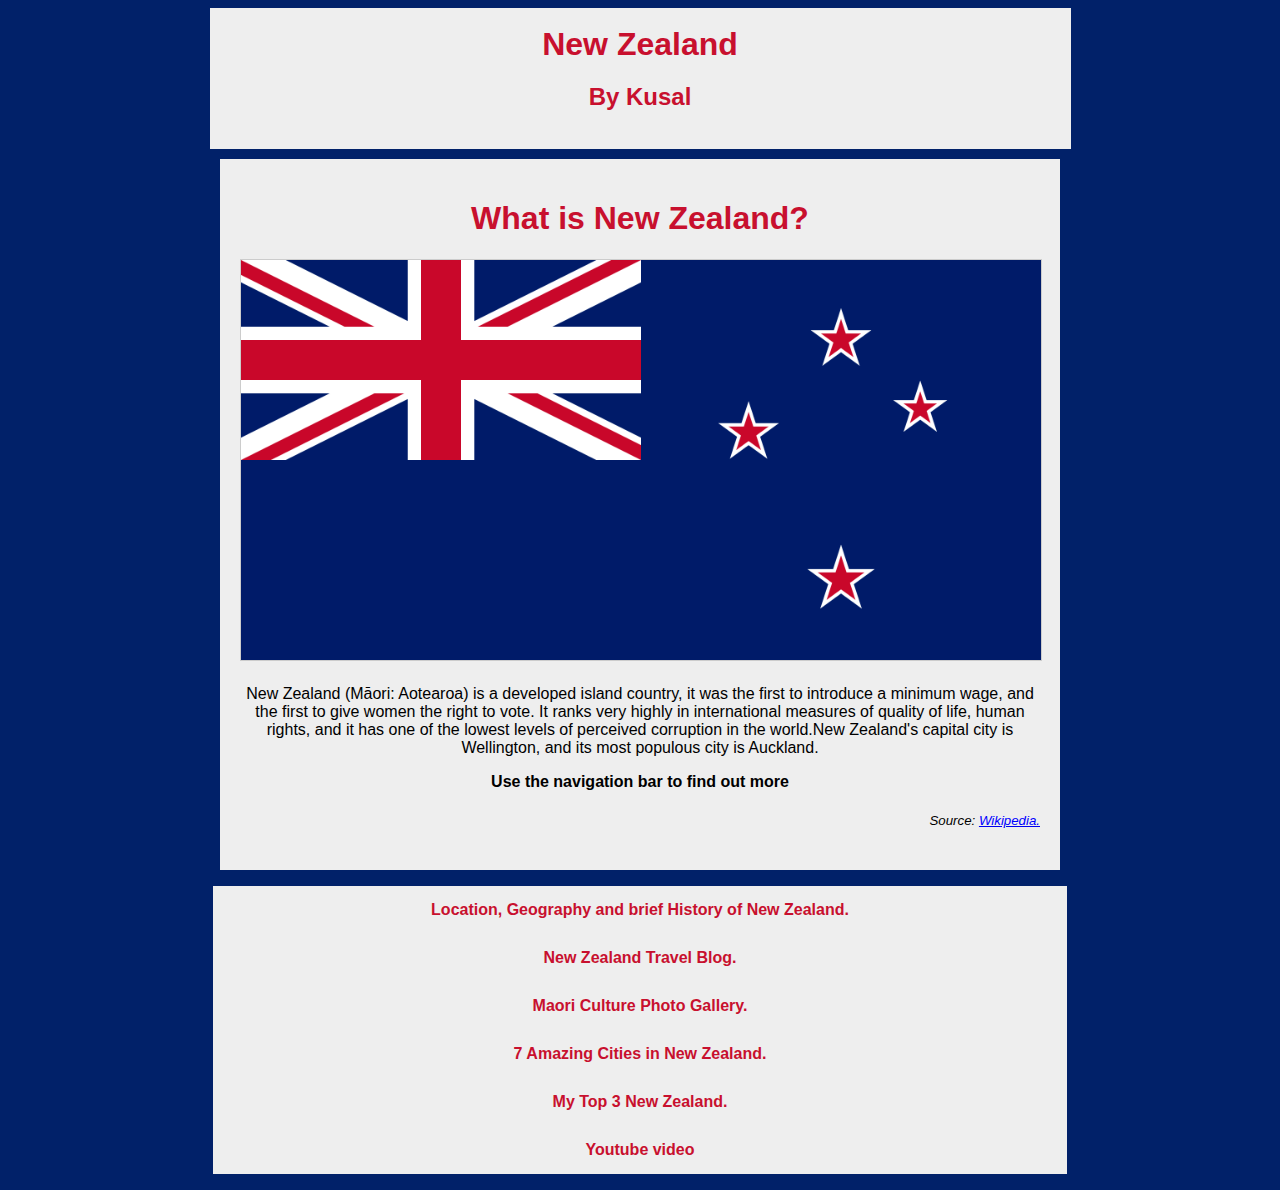
<file: index.html>
<!DOCTYPE html>
<html lang="en">
<head>
    <meta charset="UTF-8">
    <meta name="viewport" content="width=device-width, initial-scale=1.0">
    <link rel="stylesheet" href="style.css">
    <title>New Zealand</title>
</head>
<body>
    <div class="Main">
        
        <h1><a href="https://www.google.com/search?q=new+zealand&sca_esv=2bd1bbaced4e221a&sca_upv=1&rlz=1C1CHZN_enLK1106LK1106&ei=_3PvZpb_LrmX4-EP-saO4Qc&gs_ssp=eJzj4tTP1TdILimPTzJg9OLOSy1XqEpNzEnMSwEAXfwH7Q&oq=New+z&gs_lp=[base64]&sclient=gws-wiz-serp" target="_blank">New Zealand</a></h1>
        
        <h2><span><a href="https://www.youtube.com/shorts/SXHMnicI6Pg" target="_blank">By Kusal</a></span></h2>

    </div>

    <div class="content">

        <h1><span><a href="https://www.youtube.com/results?search_query=New+Zealand" target="_blank">What is New Zealand?</a></span></h1>
        
        <div class="image-container">
            <img src="1.png" alt="New Zealand Flag" height= "400px">
        </div>
        
        <p>New Zealand (Māori: Aotearoa) is a developed island country, it was the first to introduce a minimum wage, and the first to give women the right to vote. It ranks very highly in international measures of quality of life, human rights, and it has one of the lowest levels of perceived corruption in the world.New Zealand's capital city is Wellington, and its most populous city is Auckland.</p>

        <span><p>Use the navigation bar to find out more</p></span>    
        <h5>Source: <a href="https://en.wikipedia.org/wiki/New_Zealand" target="_blank"><span>Wikipedia.</span></a></h5>
    </div>
    <nav class="navbar">
        <ul>
            <li><a href="index1.html">Location, Geography and brief History of New Zealand.</a></li>
            <li><a href="index2.html">New Zealand Travel Blog.</a></li>
            <li><a href="index3.html">Maori Culture Photo Gallery.</a></li>
            <li><a href="index4.html">7 Amazing Cities in New Zealand.</a></li>
            <li><a href="index5.html">My Top 3 New Zealand.</a></li>
            <li><a href="https://www.youtube.com/watch?v=euajebvgb0Q" target="_blank">Youtube video</a></li>
        </ul>
        </nav>
</body>
</html>
</file>
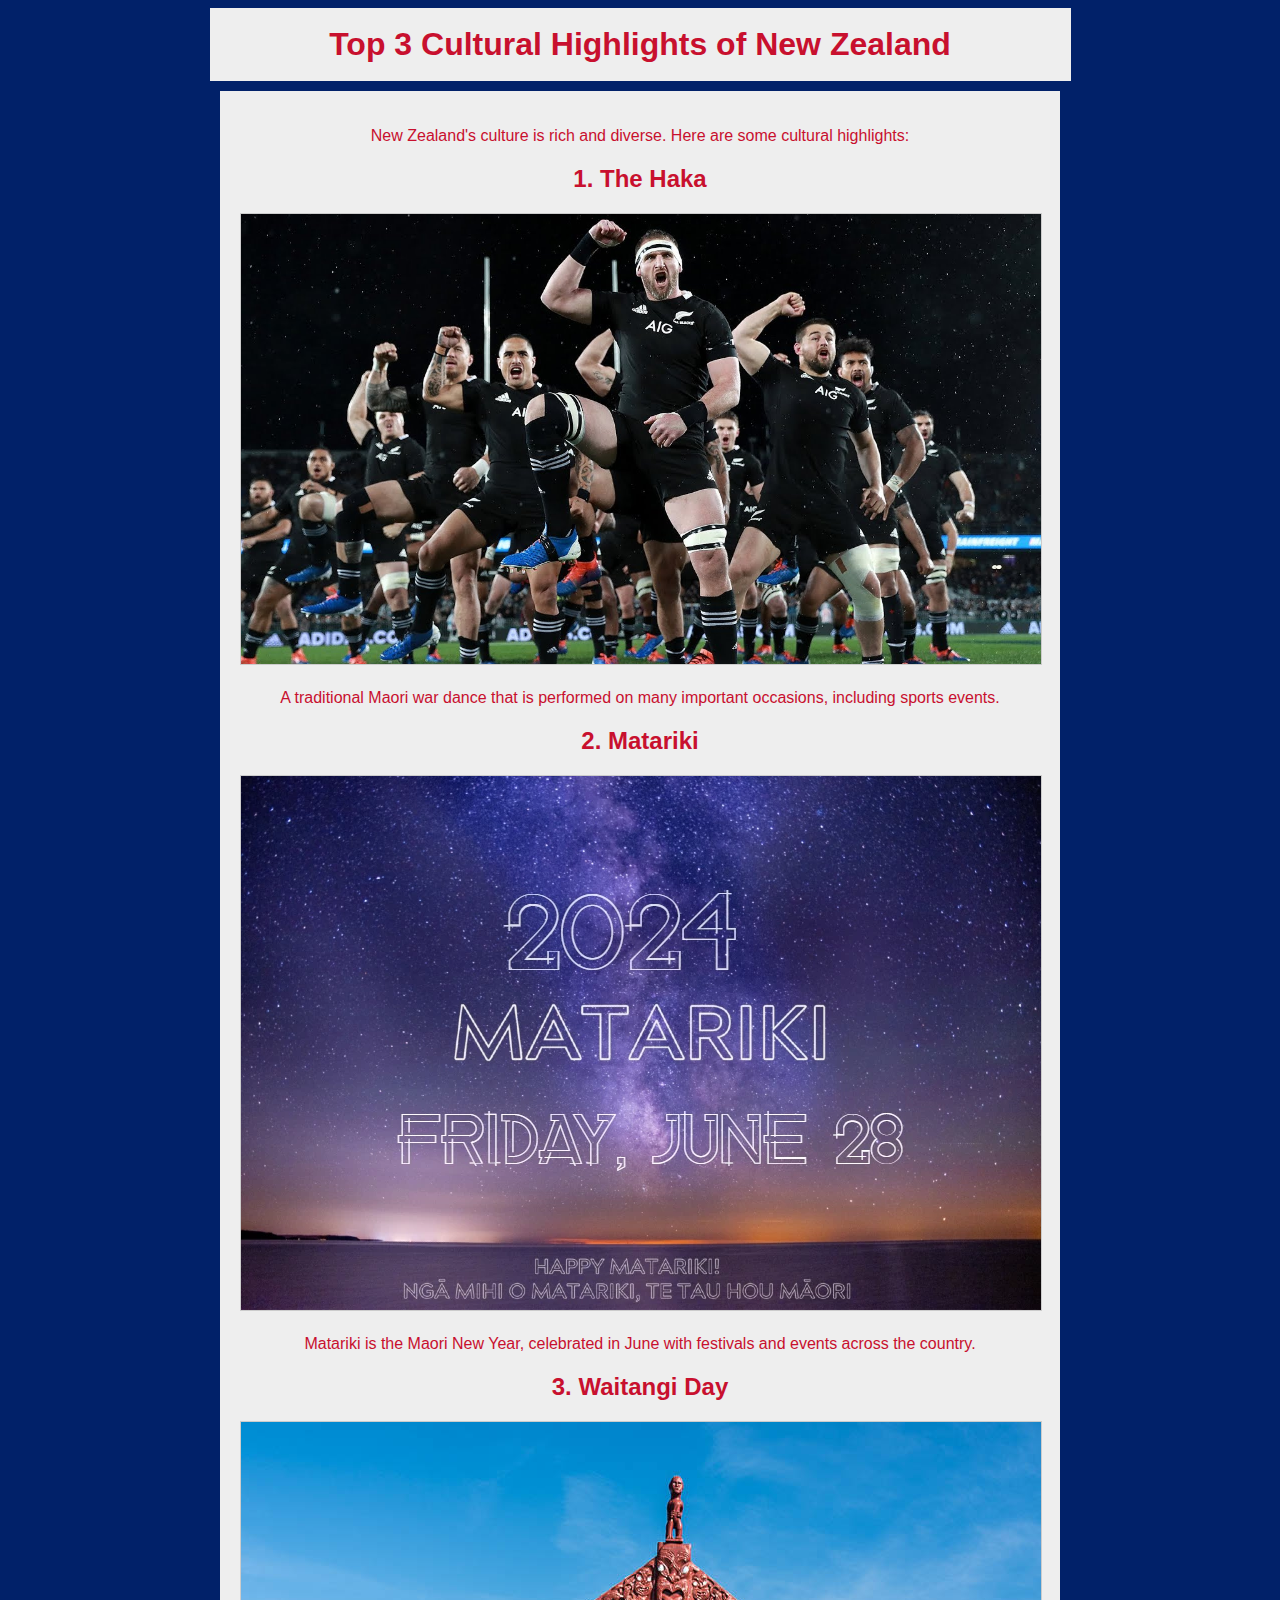
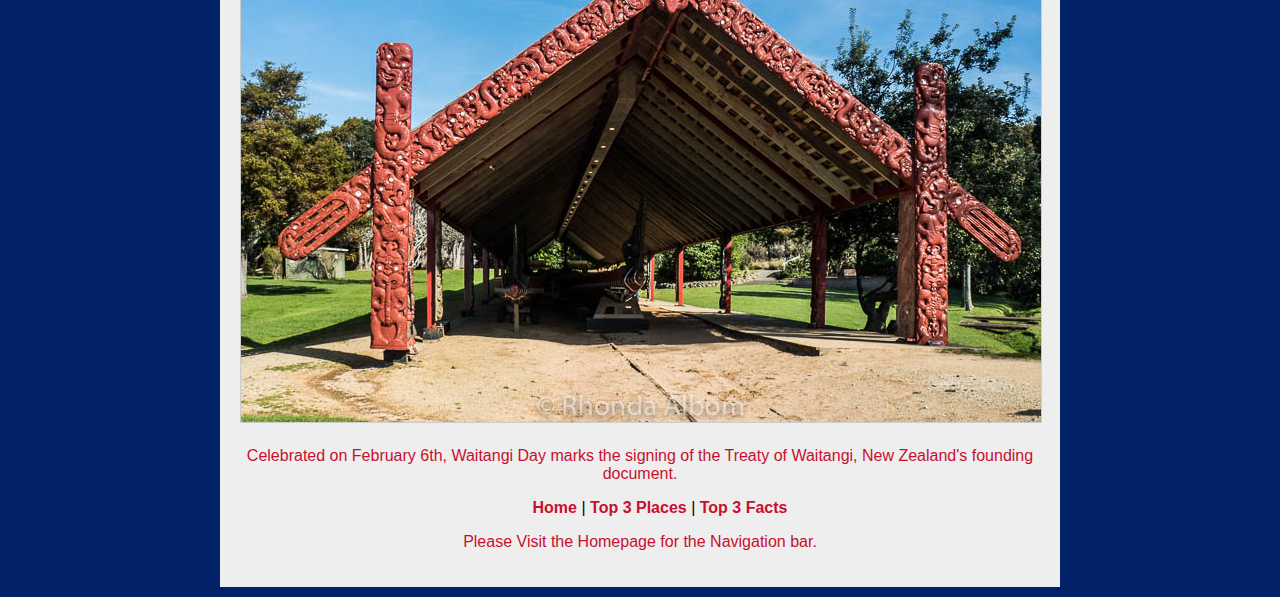
<file: culture.html>
<!DOCTYPE html>
<html lang="en">
<head>
    <meta charset="UTF-8">
    <meta name="viewport" content="width=device-width, initial-scale=1.0">
    <title>Top 3 Cultural Highlights of New Zealand</title>
    <link rel="stylesheet" href="style5.css">
</head>
<body>
    <div class="Main">
        <h1><a href="https://www.youtube.com/shorts/SXHMnicI6Pg" target="_blank">Top 3 Cultural Highlights of New Zealand</a></h1>
    </div>
    <div class="content">
        <p>New Zealand's culture is rich and diverse. Here are some cultural highlights:</p>
    <h2>1. The Haka</h2>
        <div class="image-container">
            <a href="https://www.google.com/search?q=Haka&rlz=1C1CHZN_enLK1106LK1106&oq=Haka&gs_lcrp=EgZjaHJvbWUyBggAEEUYOTIHCAEQABiPAjIHCAIQABiPAjIHCAMQABiPAtIBBzU4M2owajeoAgCwAgA&sourceid=chrome&ie=UTF-8" target="_blank">
            <img src="15.jpg" alt="Image of Haka." height= "400px">
            </a>
        </div>
        <p>A traditional Maori war dance that is performed on many important occasions, including sports events.</p>
    <h2>2. Matariki</h2>
        <div class="image-container">
            <a href="https://www.google.com/search?q=matariki+day&rlz=1C1CHZN_enLK1106LK1106&oq=matariki&gs_lcrp=[base64]&sourceid=chrome&ie=UTF-8" target="_blank">
            <img src="16.webp" alt="Image of Matariki announcement." height= "400px">
            </a>
        </div>
        <p>Matariki is the Maori New Year, celebrated in June with festivals and events across the country.</p>
    <h2>3. Waitangi Day</h2>
        <div class="image-container">
            <a href="https://www.google.com/search?q=waitangi+day&rlz=1C1CHZN_enLK1106LK1106&oq=waitangi&gs_lcrp=[base64]&sourceid=chrome&ie=UTF-8" target="_blank">
            <img src="17.jpg" alt="Image of Waitangi treaty grounds." height= "400px">
            </a>
        </div>
        <p>Celebrated on February 6th, Waitangi Day marks the signing of the Treaty of Waitangi, New Zealand's founding document.</p>
        <ul>
            <li><a href="index5.html">Home</a> |</li>
            <li><a href="places.html">Top 3 Places</a> |</li>
            <li><a href="facts.html">Top 3 Facts</a></li>
        </ul>
        <p>Please Visit the Homepage for the Navigation bar.</p>
    </div>
</body>
</html>
</file>
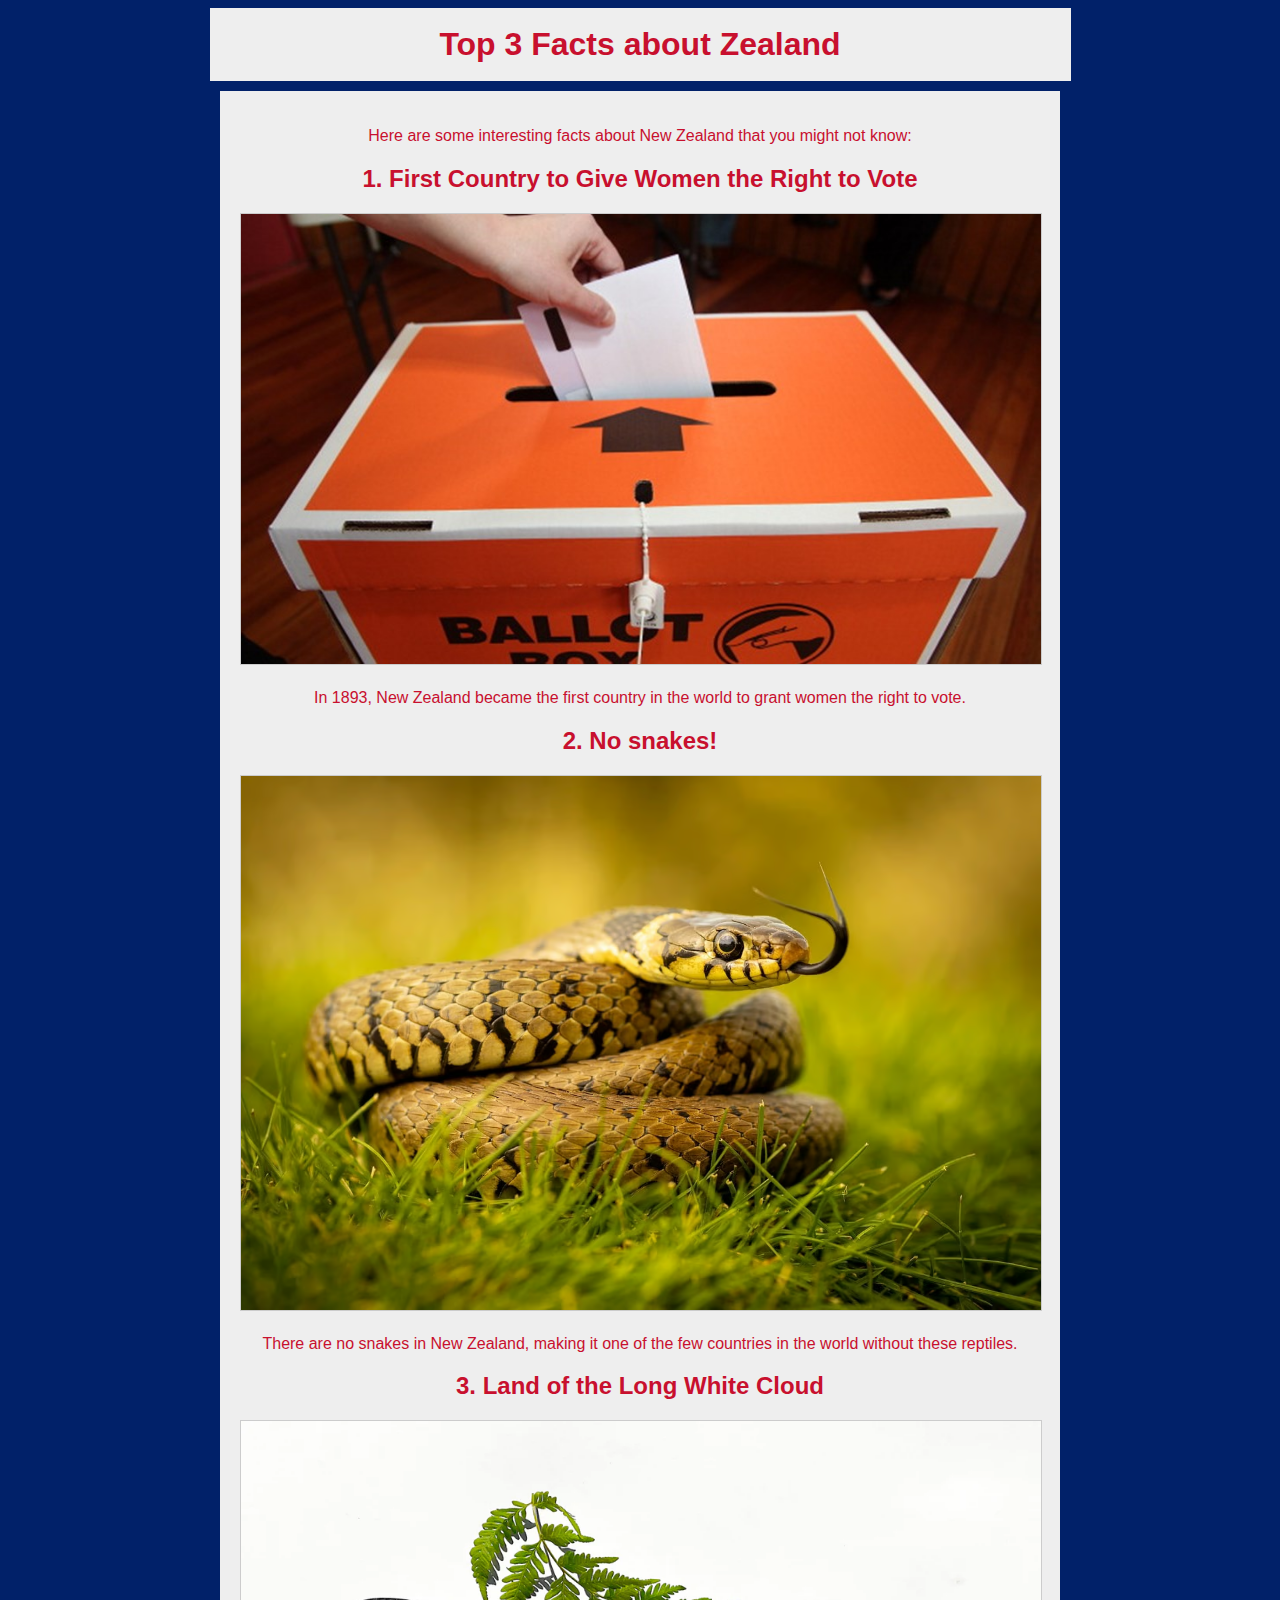
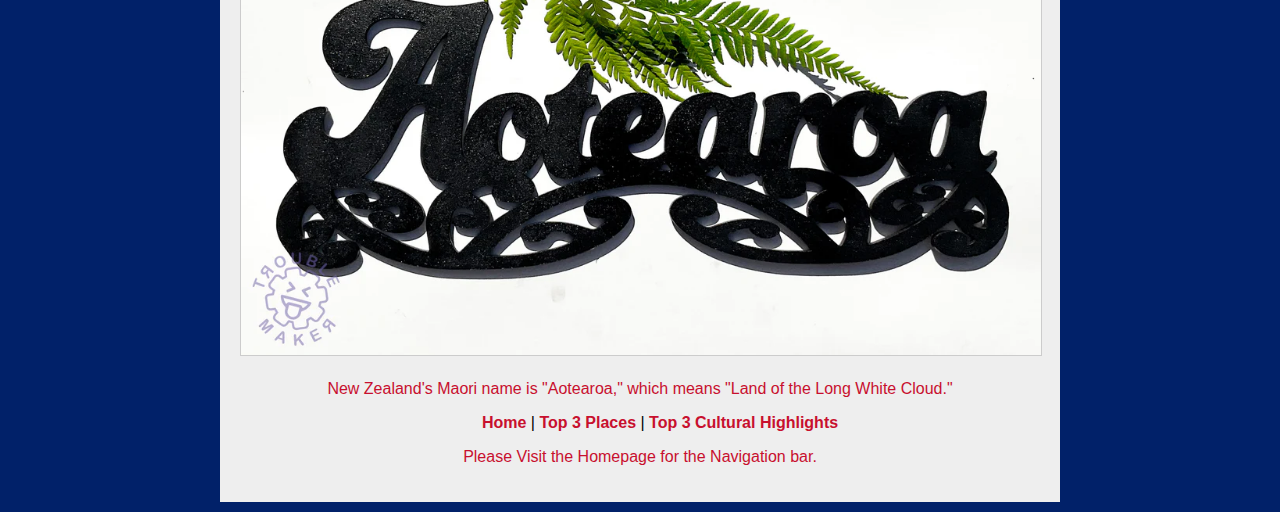
<file: facts.html>
<!DOCTYPE html>
<html lang="en">
<head>
    <meta charset="UTF-8">
    <meta name="viewport" content="width=device-width, initial-scale=1.0">
    <title>Top 3 Facts about New Zealand.</title>
    <link rel="stylesheet" href="style5.css">
</head>
<body>
    <div class="Main">
        <h1><a href="https://www.youtube.com/shorts/SXHMnicI6Pg" target="_blank">Top 3 Facts about Zealand</a></h1>
    </div>
    <div class="content">
        <p>Here are some interesting facts about New Zealand that you might not know:</p>
    <h2>1. First Country to Give Women the Right to Vote</h2>
        <div class="image-container">
            <a href="12.avif" target="_blank">
            <img src="12.avif" alt="Image of Voting." height= "400px">
            </a>
        </div>
        <p> In 1893, New Zealand became the first country in the world to grant women the right to vote.</p>
    <h2>2. No snakes!</h2>
        <div class="image-container">
            <a href="13.avif" target="_blank">
            <img src="13.avif" alt="Image of Snake." height= "400px">
            </a>
        </div>
        <p>There are no snakes in New Zealand, making it one of the few countries in the world without these reptiles.</p>
    <h2>3. Land of the Long White Cloud</h2>
        <div class="image-container">
            <a href="14.jpg" target="_blank">
            <img src="14.jpg" alt="Image of Aotearoa." height= "400px">
            </a>
        </div>
        <p>New Zealand's Maori name is "Aotearoa," which means "Land of the Long White Cloud."</p>
        <ul>
            <li><a href="index5.html">Home</a> |</li>
            <li><a href="places.html">Top 3 Places</a> |</li>
            <li><a href="culture.html">Top 3 Cultural Highlights</a></li>
        </ul>
        <p>Please Visit the Homepage for the Navigation bar.</p>
    </div>
    </nav>
</body>
</html>
</file>
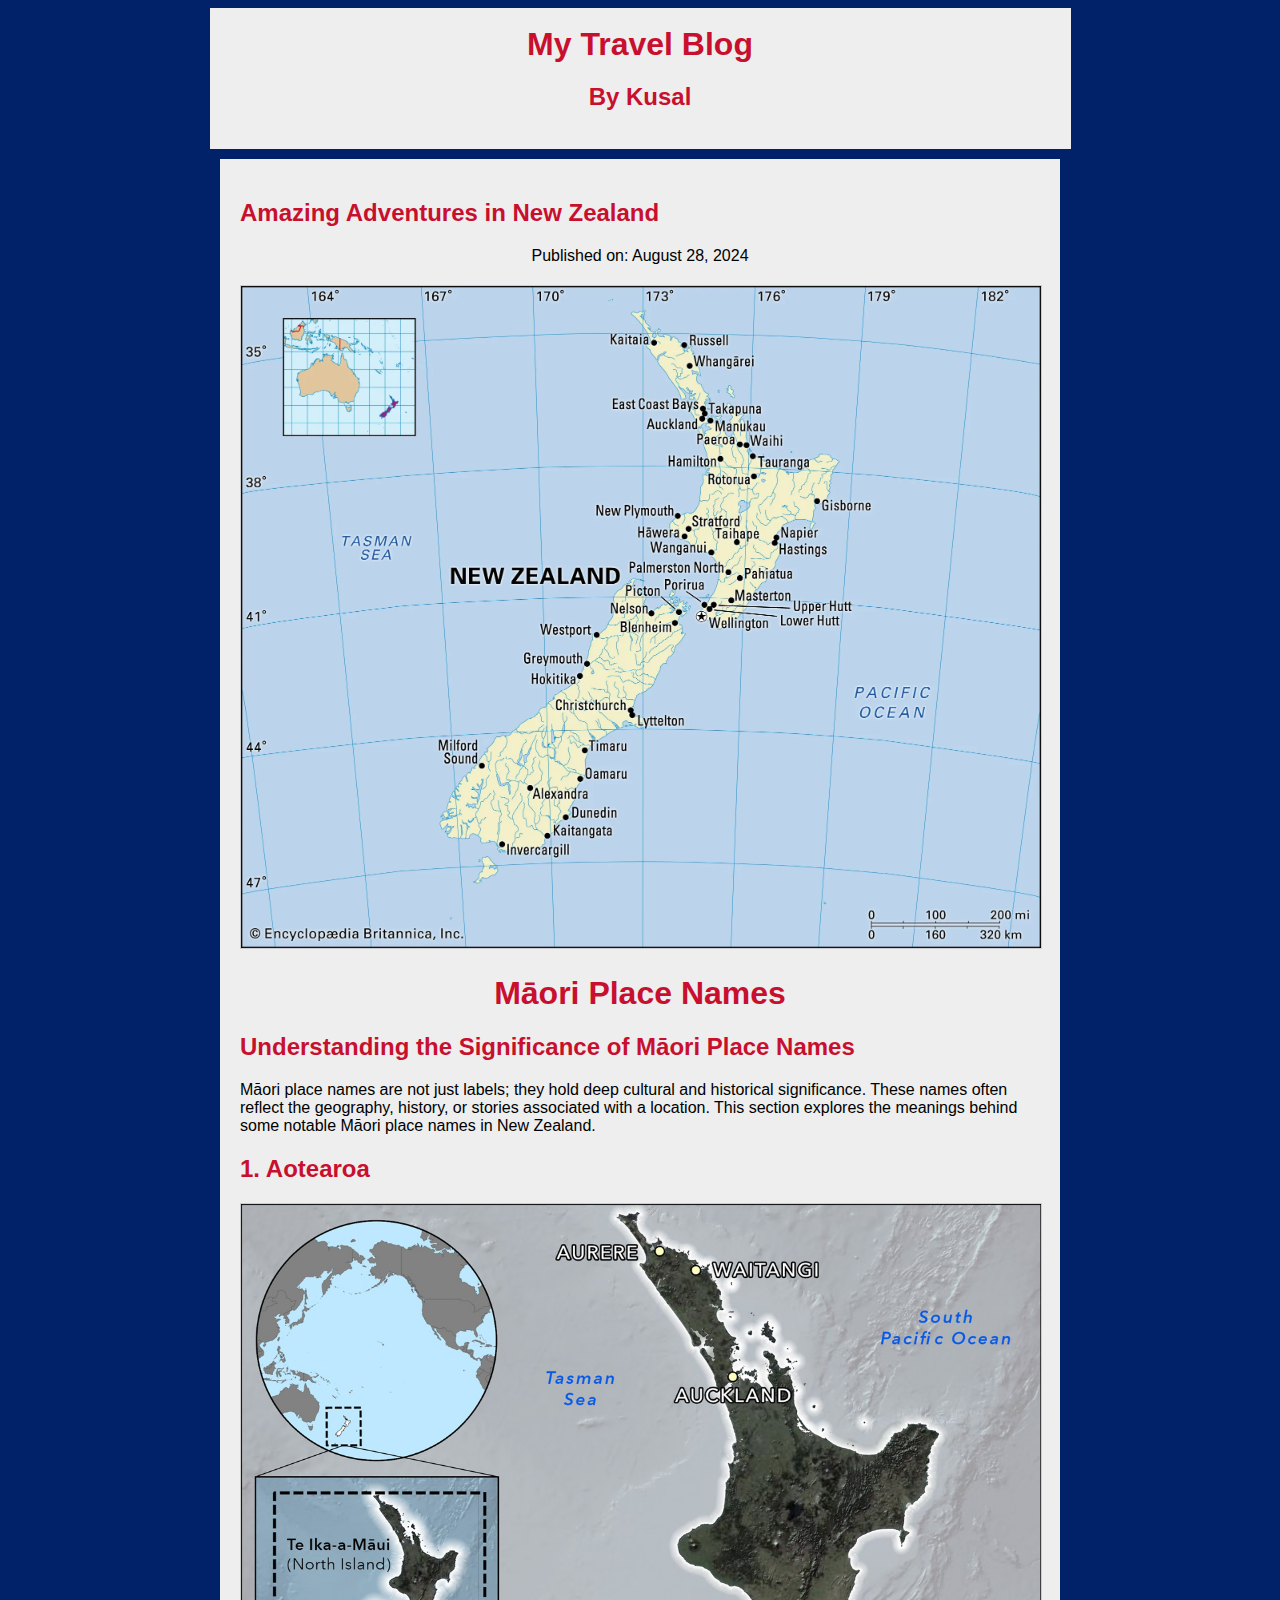
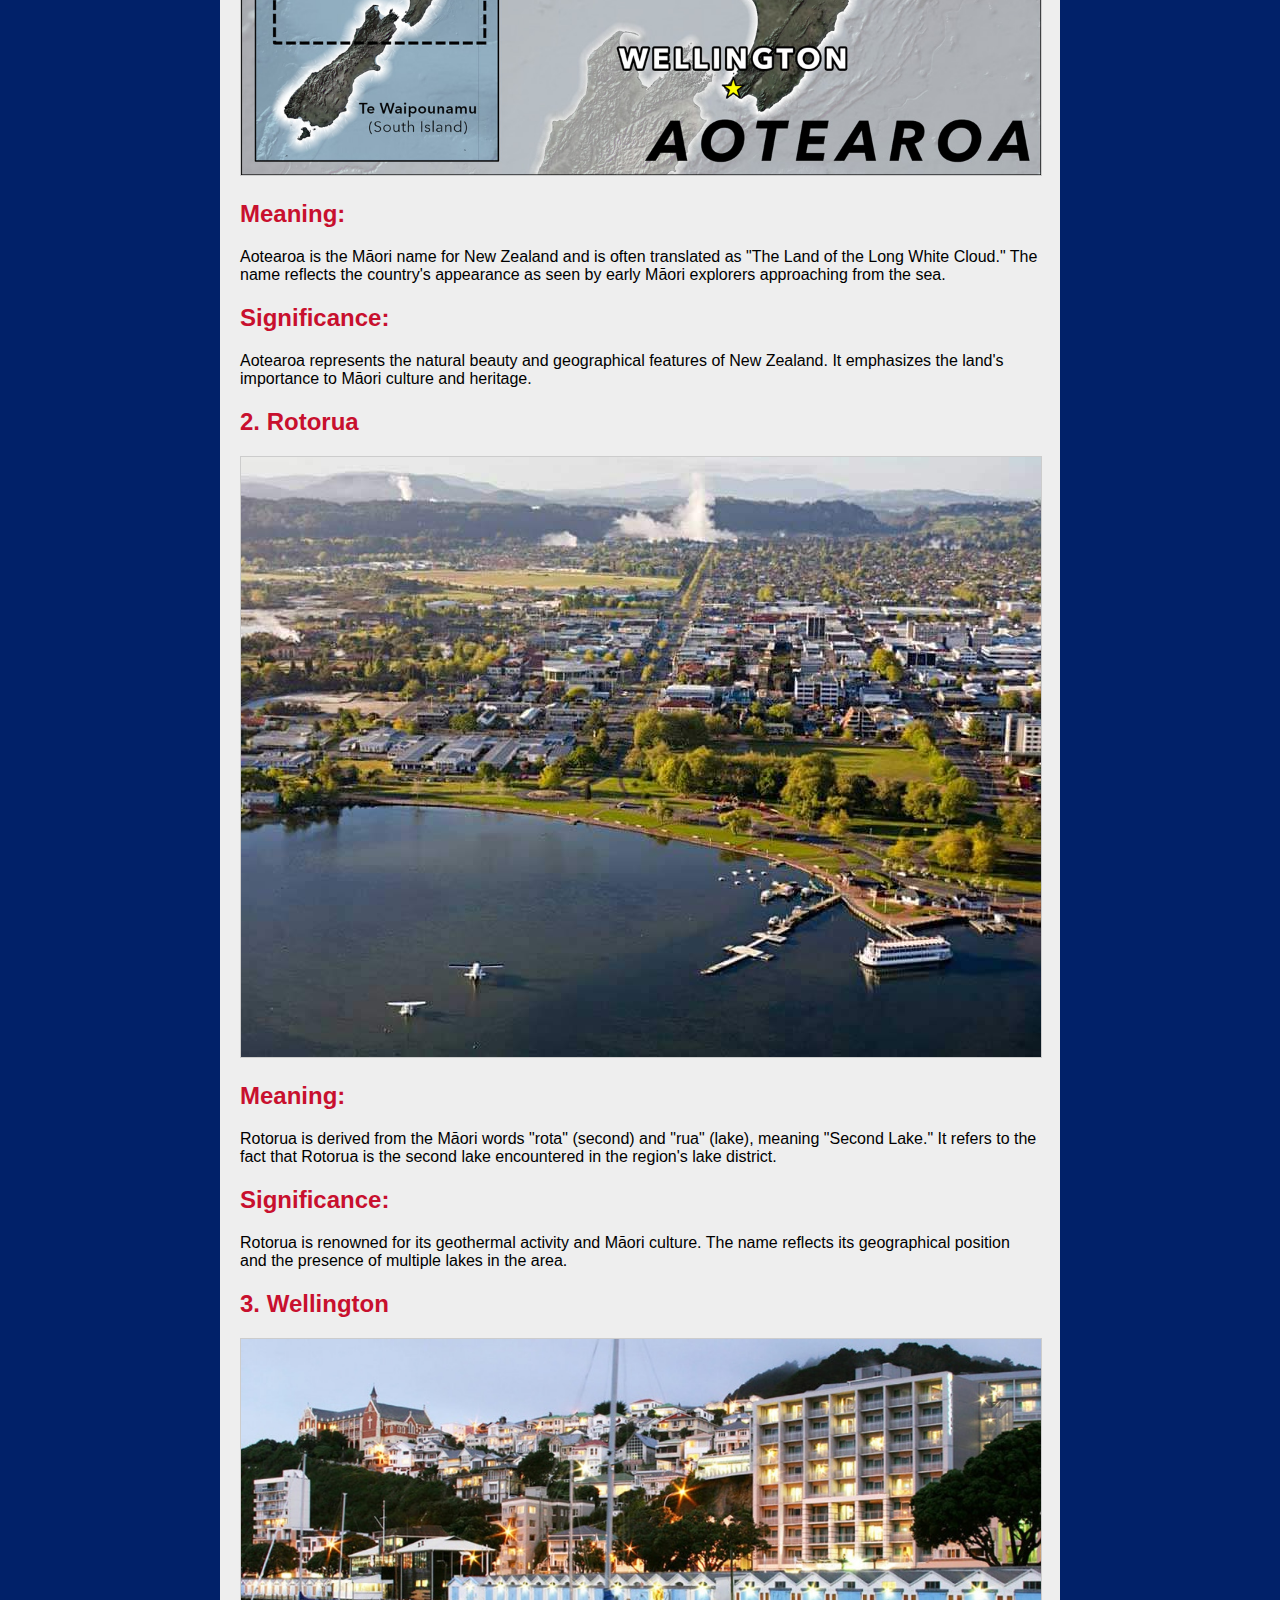
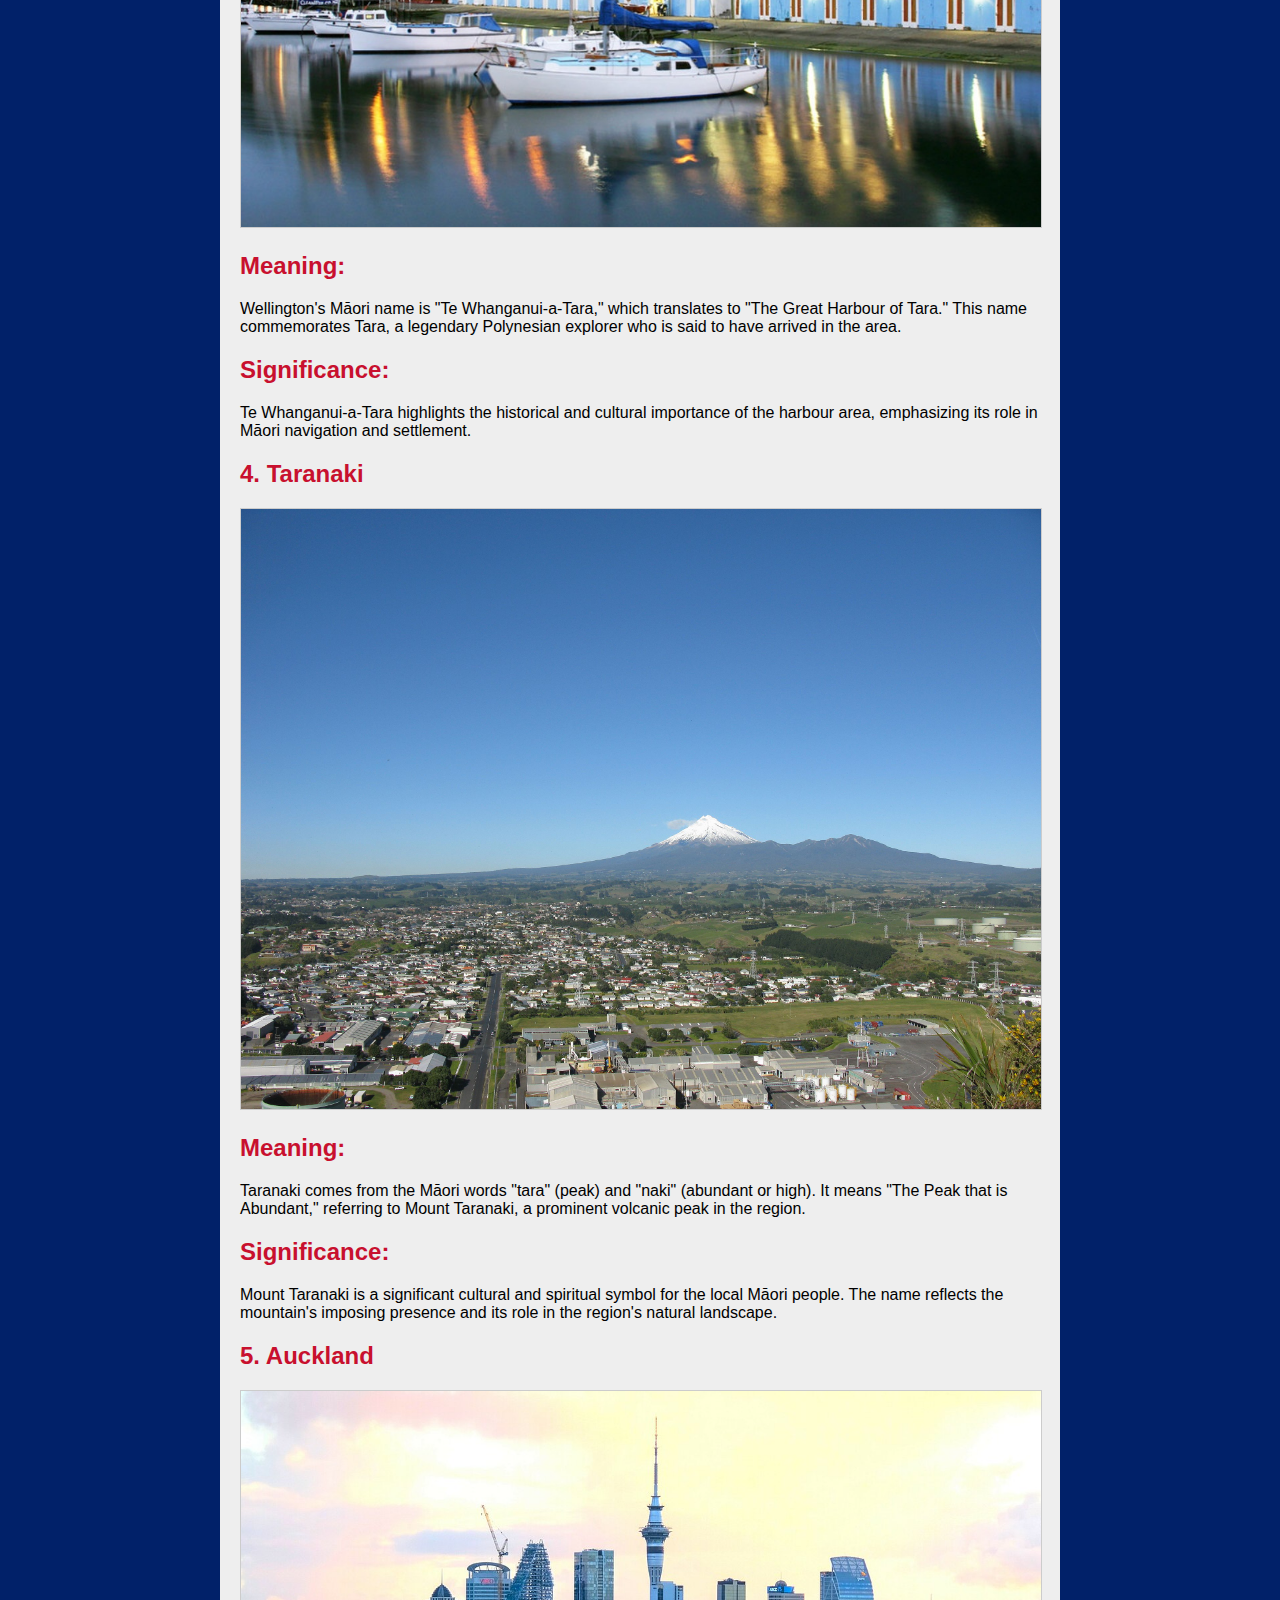
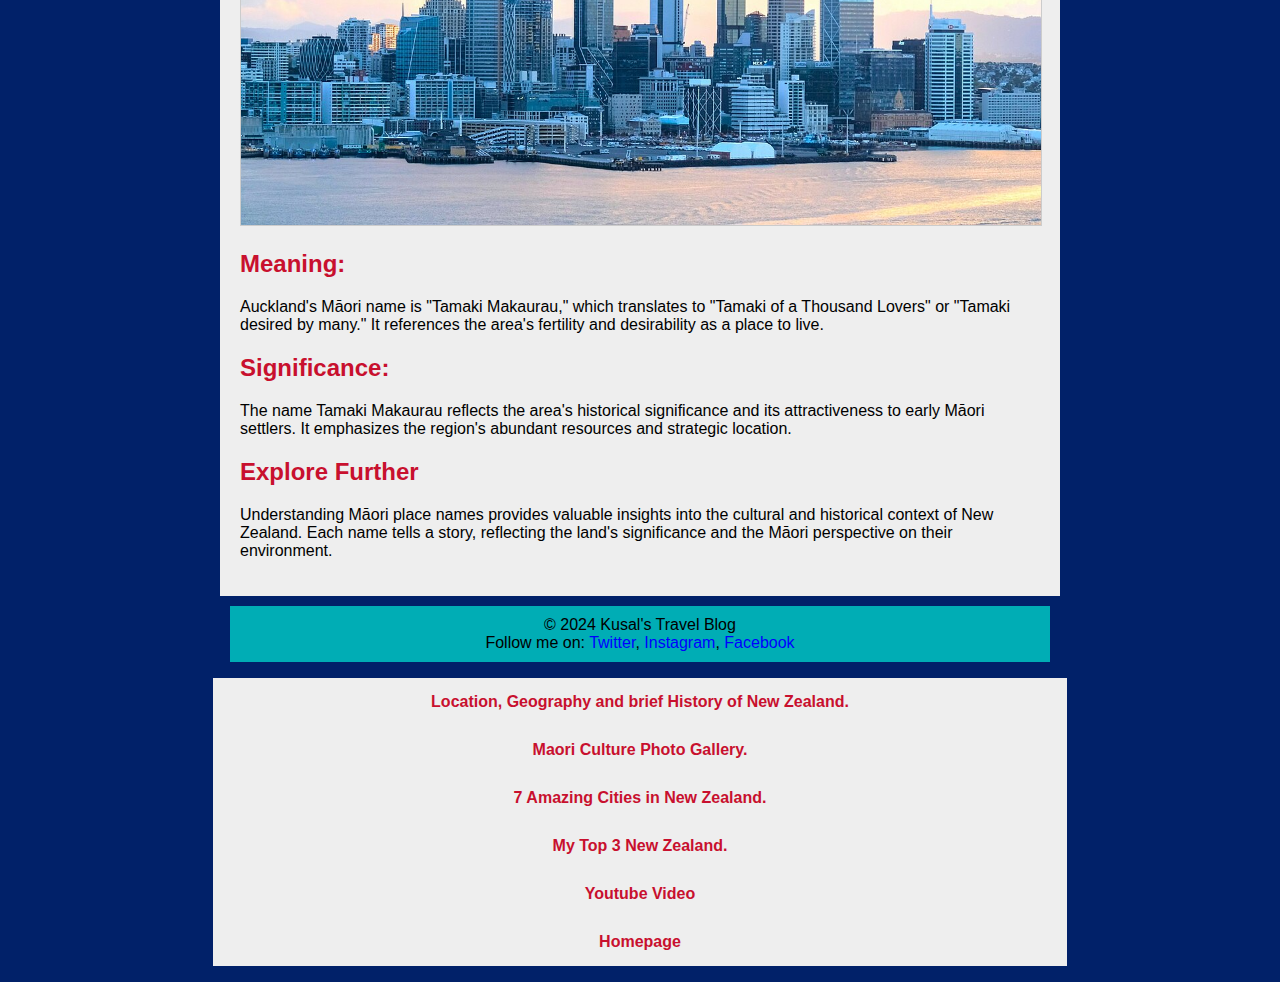
<file: index2.html>
<!DOCTYPE html>
<html lang="en">
<head>
    <meta charset="UTF-8">
    <meta name="viewport" content="width=device-width, initial-scale=1.0">
    <title>Kusal's Blog Post</title>
    <link rel="stylesheet" href="style2.css">
</head>


<body>

    <div class="Main">
    
        <h1><a href="https://www.youtube.com/shorts/SXHMnicI6Pg" target="_blank">My Travel Blog</a></h1>
       
        <h2><a href="https://www.youtube.com/shorts/SXHMnicI6Pg" target="_blank">By Kusal</a></h2>

    </div>

    <div class="content">
        
        <h2>Amazing Adventures in New Zealand</h2>

        <p>Published on: August 28, 2024</p>
    
        <div class="image-container">
            <img src="New Zealand.webp" alt="New Zealand Map" height= "400">
        </div>
    
        <p>
            <h1><span>Māori Place Names</span></h1>
                <h2><span>Understanding the Significance of Māori Place Names</span></h2>
                    Māori place names are not just labels; they hold deep cultural and historical significance. These names often reflect the geography, history, or stories associated with a location. This section explores the meanings behind some notable Māori place names in New Zealand.
                <h2><span>1. Aotearoa</span></h2>

                <div class="image-container">
                    <img src="images.jfif" alt="New Zealand Map" height= "400">
                </div>

                <h2><span>Meaning:</span></h2>
                    Aotearoa is the Māori name for New Zealand and is often translated as "The Land of the Long White Cloud." The name reflects the country's appearance as seen by early Māori explorers approaching from the sea.
                <h2><span>Significance:</span></h2>
                    Aotearoa represents the natural beauty and geographical features of New Zealand. It emphasizes the land's importance to Māori culture and heritage.
                <h2><span>2. Rotorua</span></h2>

                <div class="image-container">
                    <img src="rotorua.jpg" alt="Rotorua Image" height= "400">
                </div>

                <h2><span>Meaning:</span></h2>
                    Rotorua is derived from the Māori words "rota" (second) and "rua" (lake), meaning "Second Lake." It refers to the fact that Rotorua is the second lake encountered in the region's lake district.
                <h2><span>Significance:</span></h2>
                    Rotorua is renowned for its geothermal activity and Māori culture. The name reflects its geographical position and the presence of multiple lakes in the area.
                <h2><span>3. Wellington</span></h2>

                <div class="image-container">
                    <img src="wellington.jpg" alt="Wellington Image" height= "400">
                </div>

                <h2><span>Meaning:</span></h2>
                    Wellington's Māori name is "Te Whanganui-a-Tara," which translates to "The Great Harbour of Tara." This name commemorates Tara, a legendary Polynesian explorer who is said to have arrived in the area.
                <h2><span>Significance:</span></h2>
                    Te Whanganui-a-Tara highlights the historical and cultural importance of the harbour area, emphasizing its role in Māori navigation and settlement.
                <h2><span>4. Taranaki</span></h2>

                <div class="image-container">
                    <img src="bruh.jpg" alt="Taranaki Image" height= "400">
                </div>

                <h2><span>Meaning:</span></h2>
                    Taranaki comes from the Māori words "tara" (peak) and "naki" (abundant or high). It means "The Peak that is Abundant," referring to Mount Taranaki, a prominent volcanic peak in the region.
                <h2><span>Significance:</span></h2>
                    Mount Taranaki is a significant cultural and spiritual symbol for the local Māori people. The name reflects the mountain's imposing presence and its role in the region's natural landscape.
                <h2><span>5. Auckland</span></h2>

                <div class="image-container">
                    <img src="lol.jpg" alt="Auckland Image" height= "400">
                </div>

                <h2><span>Meaning:</span></h2>
                    Auckland's Māori name is "Tamaki Makaurau," which translates to "Tamaki of a Thousand Lovers" or "Tamaki desired by many." It references the area's fertility and desirability as a place to live.
                <h2><span>Significance:</span></h2>
                    The name Tamaki Makaurau reflects the area's historical significance and its attractiveness to early Māori settlers. It emphasizes the region's abundant resources and strategic location.
             <h2><span>Explore Further</span></h2>
                    Understanding Māori place names provides valuable insights into the cultural and historical context of New Zealand. Each name tells a story, reflecting the land's significance and the Māori perspective on their environment.
    </p>
</div>

<div class="footer">
    <p>&copy; 2024 Kusal's Travel Blog</p>
    <p>Follow me on:
        <a href="https://www.youtube.com/watch?v=xvFZjo5PgG0">Twitter</a>,
        <a href="https://www.youtube.com/watch?v=xvFZjo5PgG0">Instagram</a>,
        <a href="https://www.youtube.com/watch?v=xvFZjo5PgG0">Facebook</a></p>
</div>

<nav class="navbar">
    <ul>
        <li><a href="index1.html">Location, Geography and brief History of New Zealand.</a></li>
        <li><a href="index3.html">Maori Culture Photo Gallery.</a></li>
        <li><a href="index4.html">7 Amazing Cities in New Zealand.</a></li>
        <li><a href="index5.html">My Top 3 New Zealand.</a></li>
        <li><a href="https://www.youtube.com/watch?v=euajebvgb0Q" target="_blank">Youtube Video</a></li>
        <li><a href="index.html">Homepage</a></li>
    </ul>
</nav>    


</body>
</html>
</file>
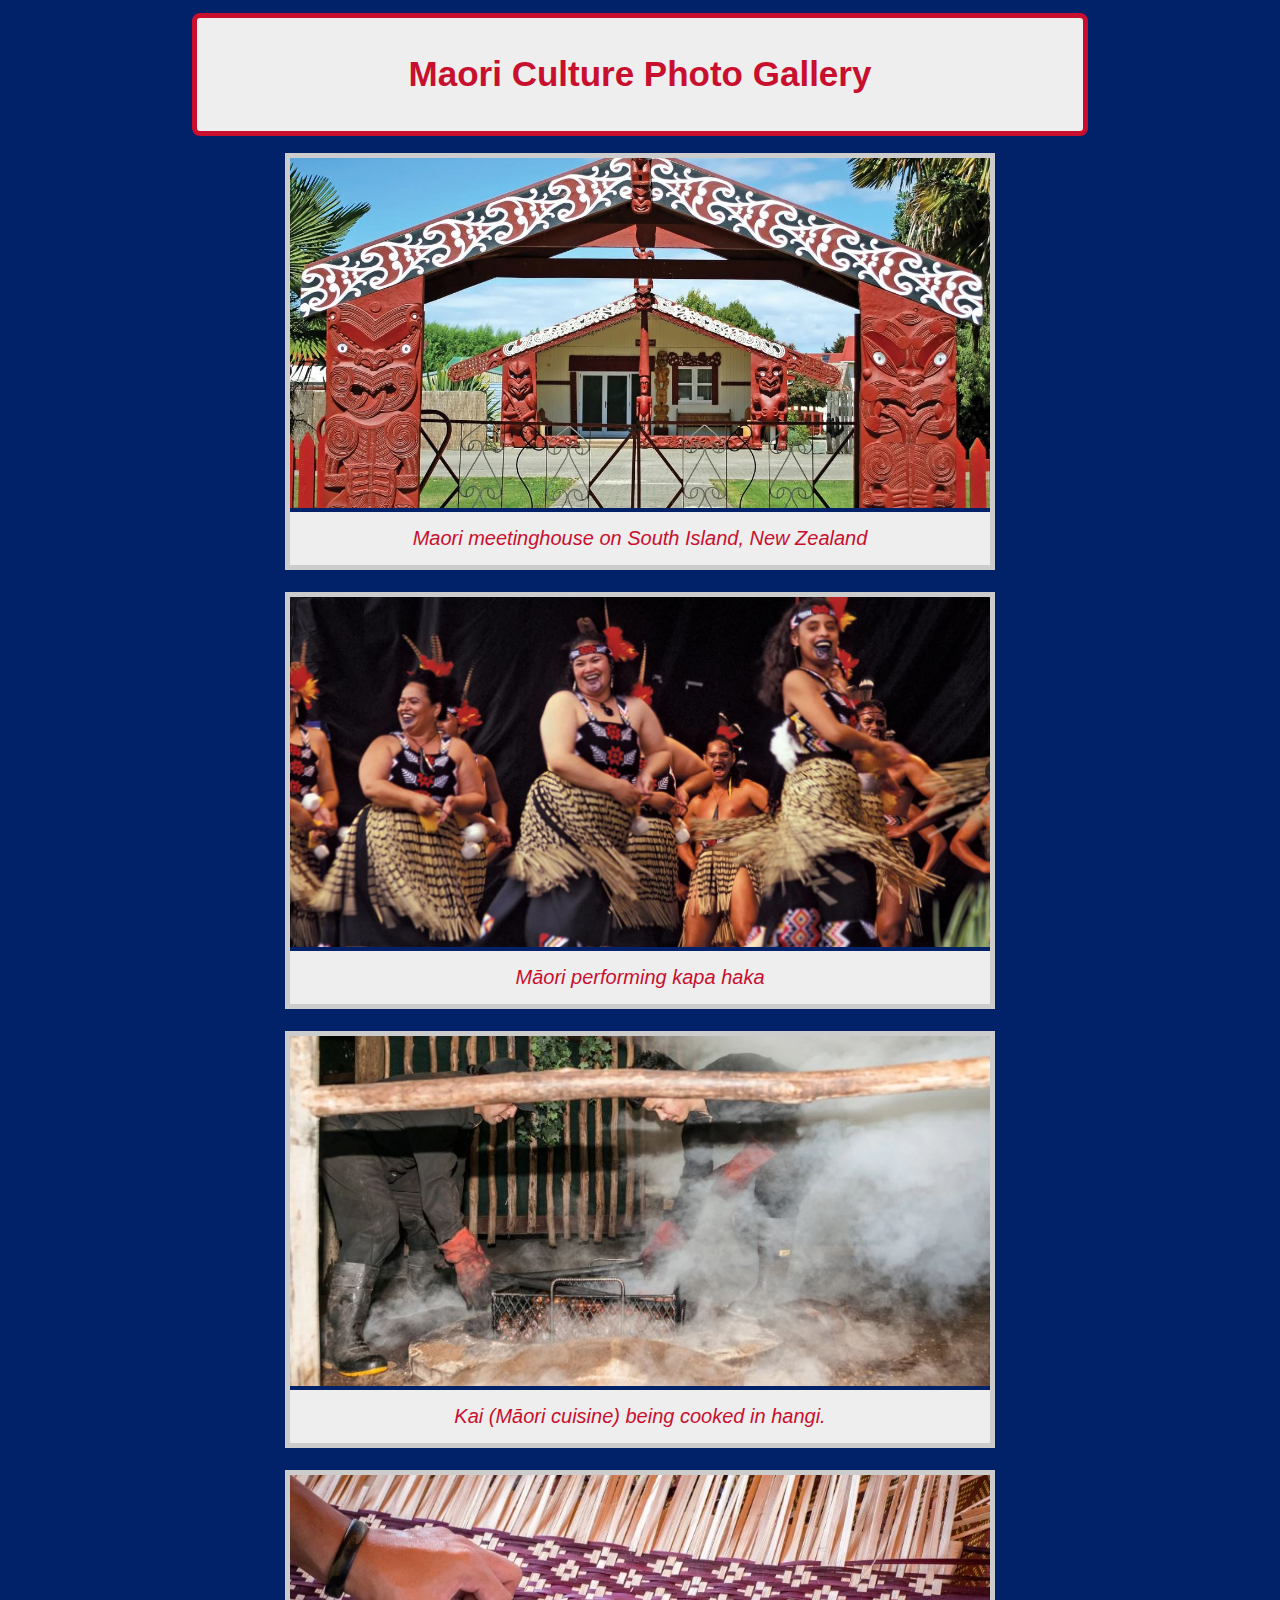
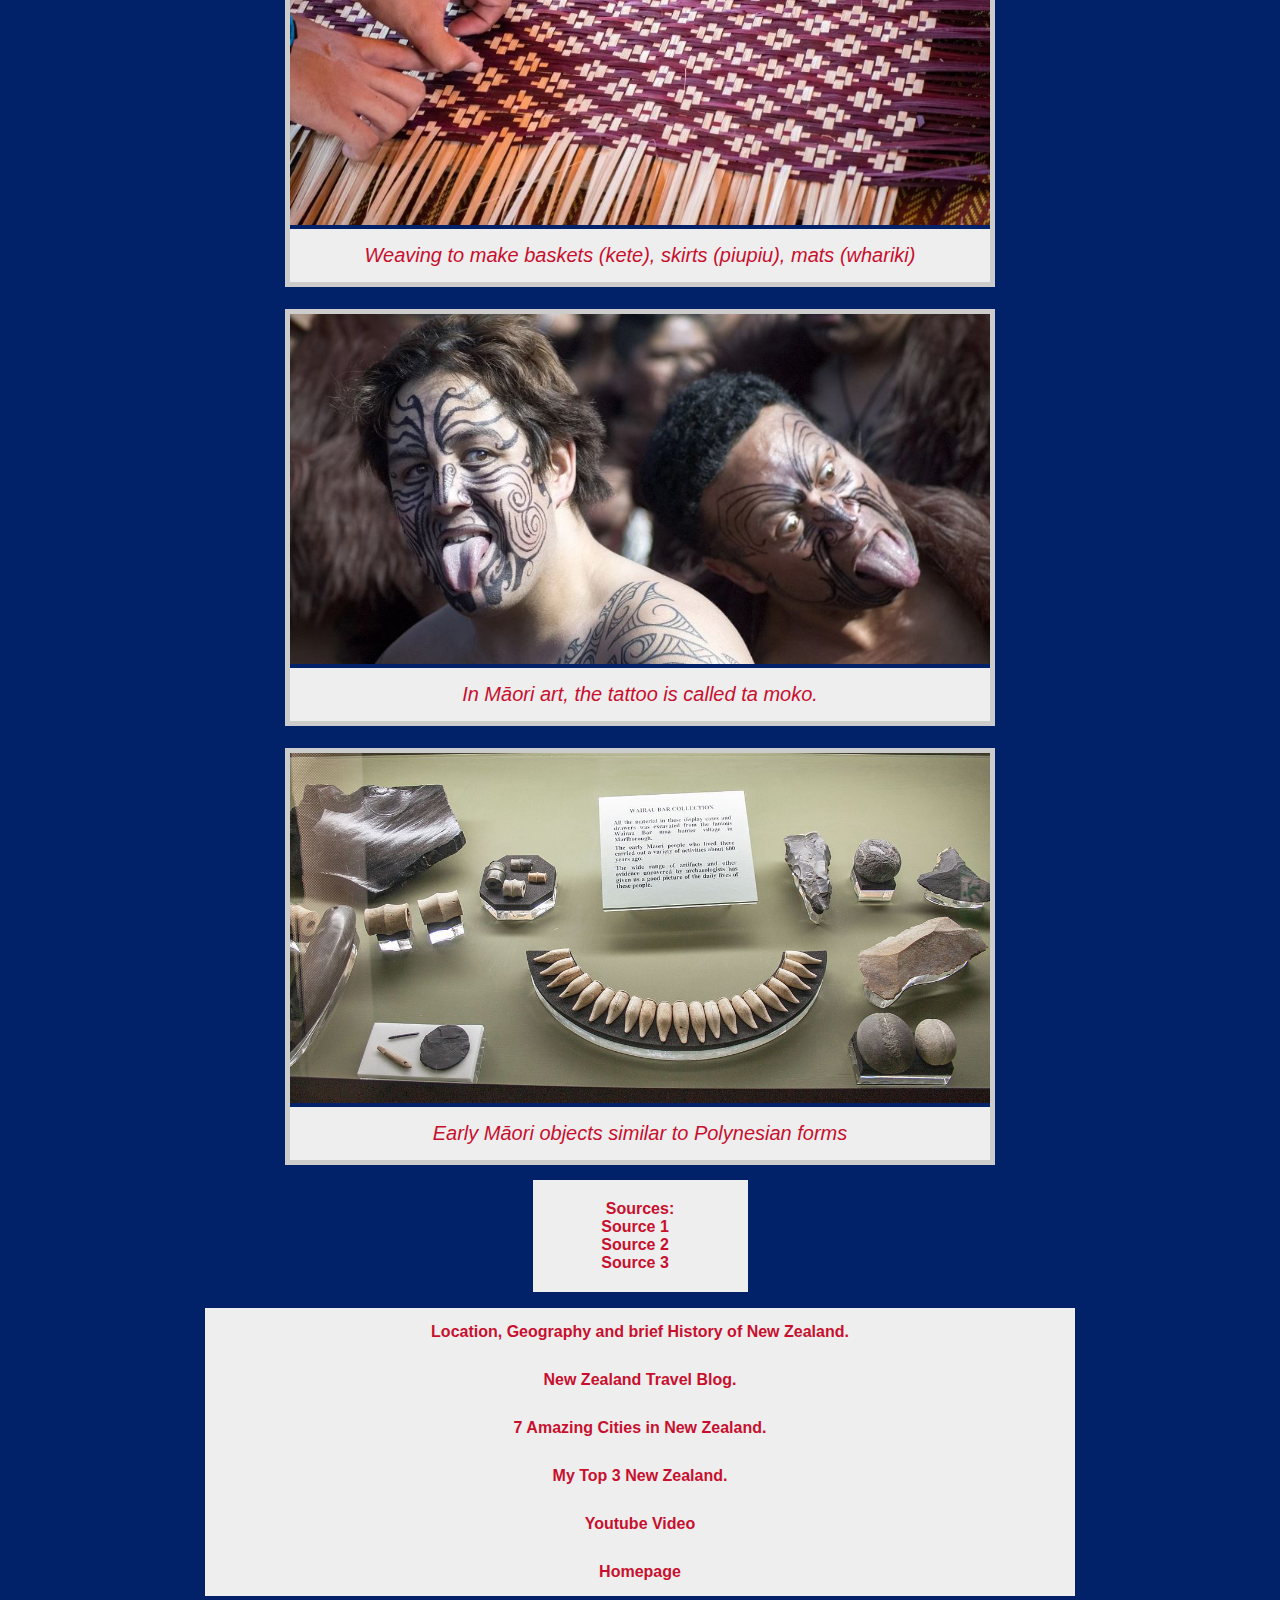
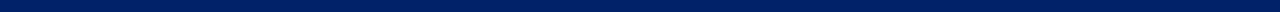
<file: index3.html>
<!DOCTYPE html>
<html lang="en">
<head>
    <meta charset="UTF-8">
    <meta name="viewport" content="width=device-width, initial-scale=1.0">
    <title>Photo Gallery</title>
    <link rel="stylesheet" href="style3.css">
</head>
<body>
    <div class="header">
        <h1><a href="https://www.youtube.com/shorts/SXHMnicI6Pg" target="_blank">Maori Culture Photo Gallery</a></h1> 
    </div>
            
        <div class="gallery-container">
       
            <div class="gallery">
                <a target="_blank" href="5.JPG">
                <img src="5.JPG" alt="Image 5">
                </a>
                <div class="desc">Maori meetinghouse on South Island, New Zealand</div>
            </div>  

    
            <div class="gallery">
                <a target="_blank" href="6.JPG">
                <img src="6.JPG" alt="Image 6">
                </a>
                <div class="desc">Māori performing kapa haka</div>
            </div>      


            <div class="gallery">
                <a target="_blank" href="7.JPG">
                <img src="7.JPG" alt="Image 7">
                </a>
                <div class="desc">Kai (Māori cuisine) being cooked in hangi.</div>
            </div>
      
       
            <div class="gallery">
                <a target="_blank" href="8.JPG">
                <img src="8.JPG" alt="Image 8">
                </a>
                <div class="desc">Weaving to make baskets (kete), skirts (piupiu), mats (whariki)</div>
            </div>
          
          
            <div class="gallery">
                <a target="_blank" href="9.JPG">
                <img src="9.JPG" alt="Image 9">
                </a>
                <div class="desc">In Māori art, the tattoo is called ta moko.</div>
            </div>
      
            
            <div class="gallery">
                <a target="_blank" href="10.jpg">
                <img src="10.jpg" alt="Image 10">
                </a>
                <div class="desc">Early Māori objects similar to Polynesian forms </div>
            </div>
            
        </div>
        <ul class="content">
            <li>Sources:</li>
            <li><a href="https://www.wisemove.co.nz/post/new-zealands-maori-culture-embracing-traditions-and-indigenous-heritage" target="_blank"> Source 1 </a></li>
            <li><a href="https://www.britannica.com/topic/Maori" target="_blank"> Source 2 </a></li>
            <li><a href="https://www.youtube.com/watch?v=SXHMnicI6Pg&list=PLZooS9F7ebGMjGb03LgOACPFQuY1CjVLx&index=17" target="_blank"> Source 3 </a></li>
        </ul>
        <nav class="navbar">
            <ul>
                <li><a href="index1.html">Location, Geography and brief History of New Zealand.</a></li>
                <li><a href="index2.html">New Zealand Travel Blog.</a></li>
                <li><a href="index4.html">7 Amazing Cities in New Zealand.</a></li>
                <li><a href="index5.html">My Top 3 New Zealand.</a></li>
                <li><a href="https://www.youtube.com/watch?v=euajebvgb0Q" target="_blank">Youtube Video</a></li>
                <li><a href="index.html">Homepage</a></li>
            </ul>
        </nav> 

</body>
</html>
</file>
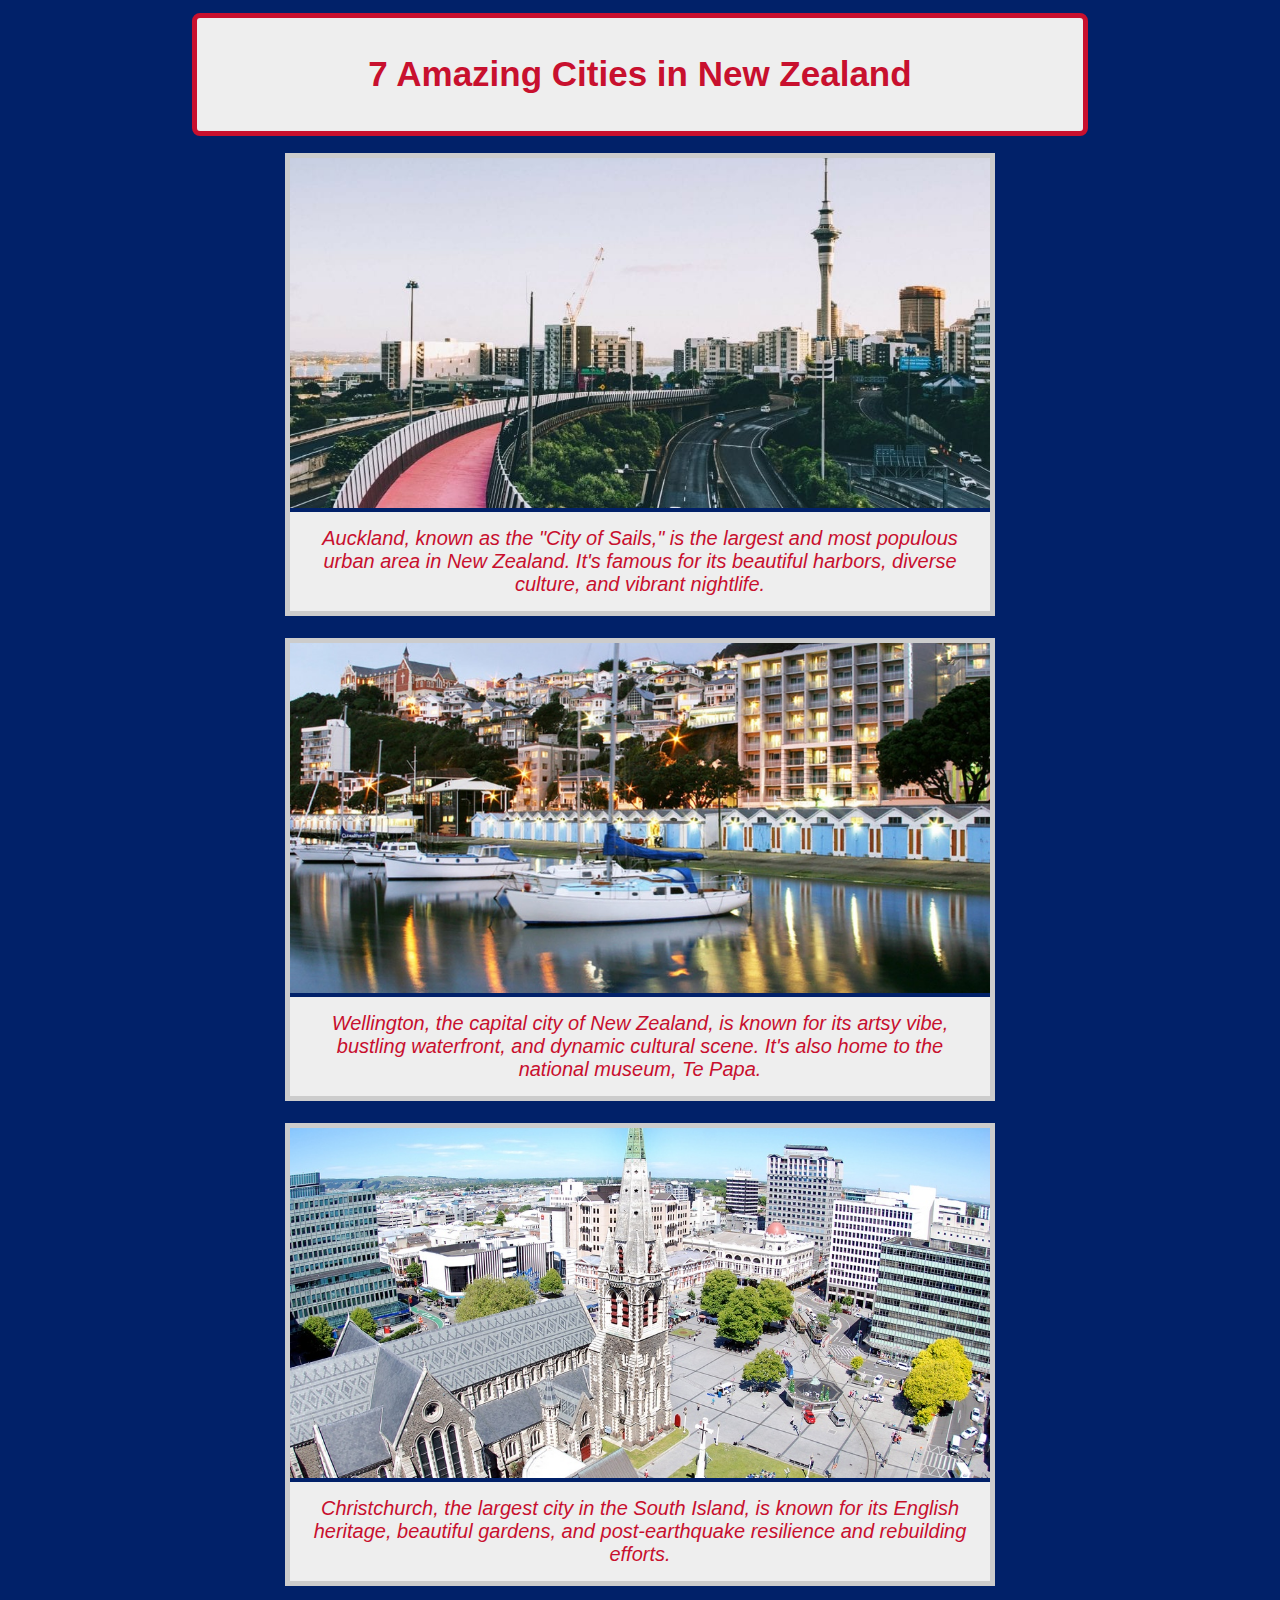
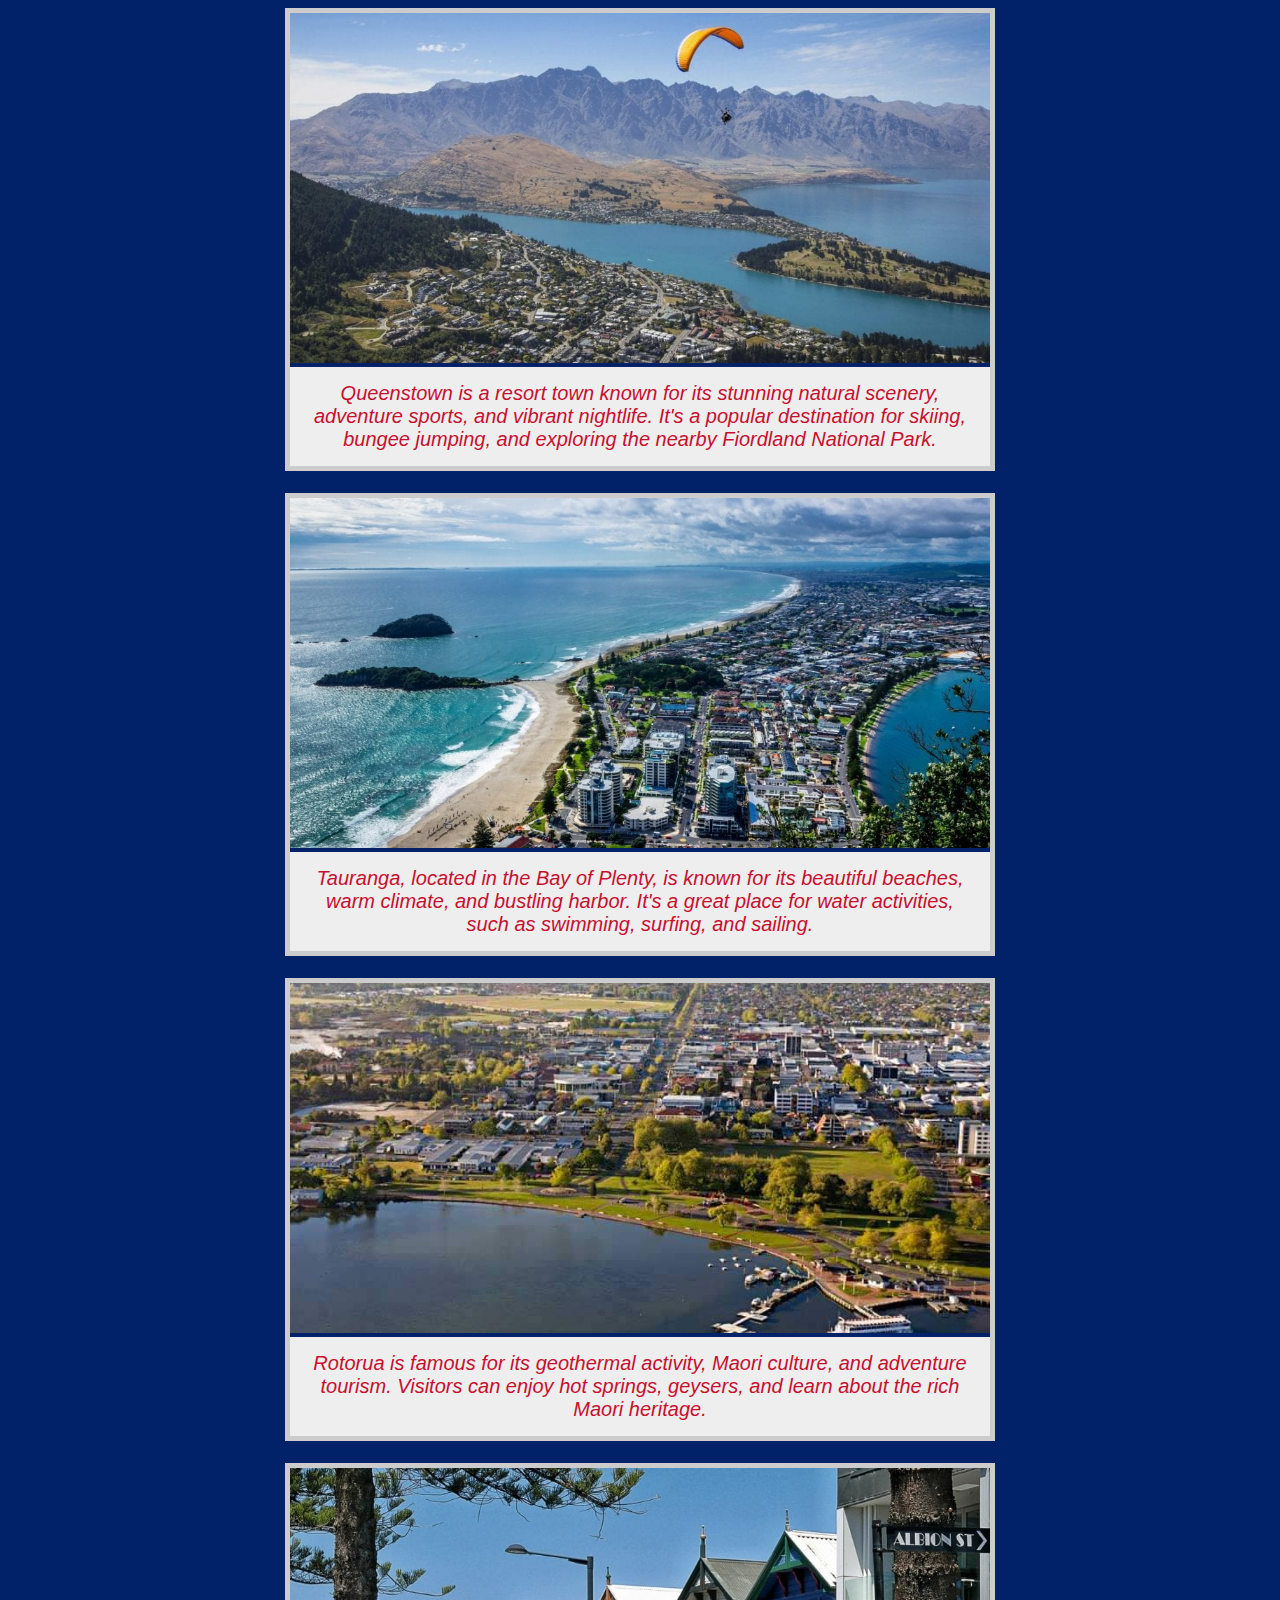
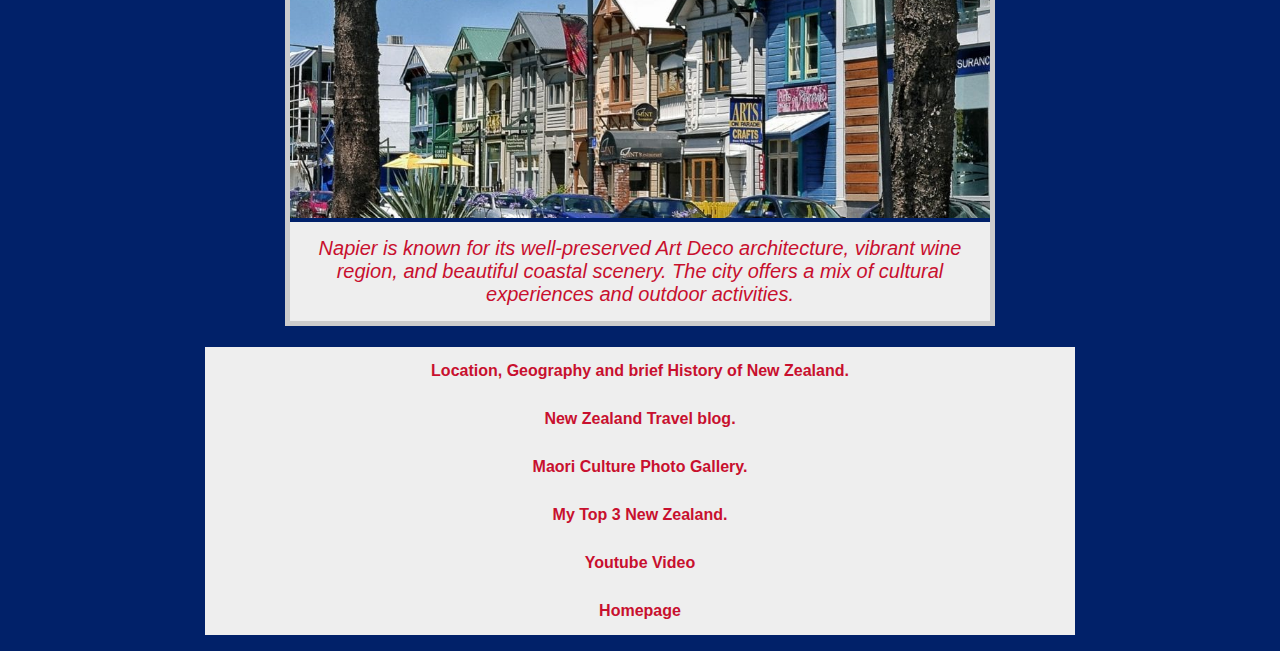
<file: index4.html>
<!DOCTYPE html>
<html lang="en">
<head>
    <meta charset="UTF-8">
    <meta name="viewport" content="width=device-width, initial-scale=1.0">
    <title>7 Amazing Cities in New Zealand</title>
    <link rel="stylesheet" href="style4.css">
</head>
<body>
    <div class="header">
        <h1><a href="https://www.youtube.com/shorts/SXHMnicI6Pg" target="_blank">7 Amazing Cities in New Zealand</a></h1>
    </div>
        
    <div class="gallery-container">
        
        <div class="gallery">
            <a target="_blank" href="https://www.google.com/search?q=auckland&oq=auckland&gs_lcrp=[base64]&sourceid=chrome&ie=UTF-8">
            <img src="auckland.jpg" alt="Image 5">
            </a>
            <div class="desc">Auckland, known as the "City of Sails," is the largest and most populous urban area in New Zealand. It's famous for its beautiful harbors, diverse culture, and vibrant nightlife.</div>
        </div>  


        <div class="gallery">
            <a target="_blank" href="https://www.google.com/search?gs_ssp=eJzj4tDP1TewMDVON2D04ipPzcnJzEsvyc8DAESfBt0&q=wellington&rlz=1C1CHZN_enLK1106LK1106&oq=welling&gs_lcrp=[base64]&sourceid=chrome&ie=UTF-8">
            <img src="wellington.jpg" alt="Image 6">
            </a>
            <div class="desc">Wellington, the capital city of New Zealand, is known for its artsy vibe, bustling waterfront, and dynamic cultural scene. It's also home to the national museum, Te Papa.</div>
        </div>      


        <div class="gallery">
            <a target="_blank" href="https://www.google.com/search?gs_ssp=eJzj4tTP1Tcwqkw2TTJg9OJJzijKLC5JzigtSs4AAGDMCEU&q=christchurch&rlz=1C1CHZN_enLK1106LK1106&oq=chr&gs_lcrp=EgZjaHJvbWUqDwgBEC4YQxixAxiABBiKBTISCAAQABhDGOMCGLEDGIAEGIoFMg8IARAuGEMYsQMYgAQYigUyBggCEEUYOTISCAMQABhDGIMBGLEDGIAEGIoFMgYIBBAFGEAyBggFEAUYQDIGCAYQBRhAMgYIBxAFGEDSAQgxNjg1ajBqN6gCALACAA&sourceid=chrome&ie=UTF-8">
            <img src="christchurch.jpg" alt="Image 7">
            </a>
            <div class="desc">Christchurch, the largest city in the South Island, is known for its English heritage, beautiful gardens, and post-earthquake resilience and rebuilding efforts.</div>
        </div>
  
   
        <div class="gallery">
            <a target="_blank" href="https://www.google.com/search?gs_ssp=eJzj4tTP1TcwNE9OMzdg9OIqLE1NzSsuyS_PAwBNGwdV&q=queenstown&rlz=1C1CHZN_enLK1106LK1106&oq=quee&gs_lcrp=[base64]&sourceid=chrome&ie=UTF-8">
            <img src="queenstown.jpg" alt="Image 8">
            </a>
            <div class="desc">Queenstown is a resort town known for its stunning natural scenery, adventure sports, and vibrant nightlife. It's a popular destination for skiing, bungee jumping, and exploring the nearby Fiordland National Park.</div>
        </div>
      
      
        <div class="gallery">
            <a target="_blank" href="https://www.google.com/search?gs_ssp=eJzj4tTP1TcwzDPLqTJg9OIoSSwtSsxLTwQAQxcGoA&q=tauranga&rlz=1C1CHZN_enLK1106LK1106&oq=ta&gs_lcrp=[base64]&sourceid=chrome&ie=UTF-8">
            <img src="tauranga.jpg" alt="Image 9">
            </a>
            <div class="desc">Tauranga, located in the Bay of Plenty, is known for its beautiful beaches, warm climate, and bustling harbor. It's a great place for water activities, such as swimming, surfing, and sailing.</div>
        </div>
  
        
        <div class="gallery">
            <a target="_blank" href="https://www.google.com/search?gs_ssp=eJzj4tTP1TcwLK8wNzFg9GIvyi_JLypNBAA7CQYo&q=rotorua&rlz=1C1CHZN_enLK1106LK1106&oq=ro&gs_lcrp=EgZjaHJvbWUqEggBEC4YQxiDARixAxiABBiKBTIVCAAQABhDGIMBGOMCGLEDGIAEGIoFMhIIARAuGEMYgwEYsQMYgAQYigUyBggCEEUYOTIMCAMQABhDGIAEGIoFMgwIBBAAGEMYgAQYigUyBggFEEUYPTIGCAYQRRg9MgYIBxBFGD3SAQgxMjI5ajBqN6gCALACAA&sourceid=chrome&ie=UTF-8">
            <img src="rotorua.jpg" alt="Image 10">
            </a>
            <div class="desc">Rotorua is famous for its geothermal activity, Maori culture, and adventure tourism. Visitors can enjoy hot springs, geysers, and learn about the rich Maori heritage.</div>
        </div>

        <div class="gallery">
            <a target="_blank" href="https://www.google.com/search?q=napier&rlz=1C1CHZN_enLK1106LK1106&oq=napier&gs_lcrp=[base64]&sourceid=chrome&ie=UTF-8">
            <img src="napier.jpg" alt="Image 11">
            </a>
            <div class="desc">Napier is known for its well-preserved Art Deco architecture, vibrant wine region, and beautiful coastal scenery. The city offers a mix of cultural experiences and outdoor activities.</div>
        </div>
    </div>

    <nav class="navbar">
        <ul>
            <li><a href="index1.html">Location, Geography and brief History of New Zealand.</a></li>
            <li><a href="index2.html">New Zealand Travel blog.</a></li>
            <li><a href="index3.html">Maori Culture Photo Gallery.</a></li>
            <li><a href="index5.html">My Top 3 New Zealand.</a></li>
            <li><a href="https://www.youtube.com/watch?v=euajebvgb0Q" target="_blank">Youtube Video</a></li>
            <li><a href="index.html">Homepage</a></li>
        </ul>
    </nav> 
</body>
</html>
</file>
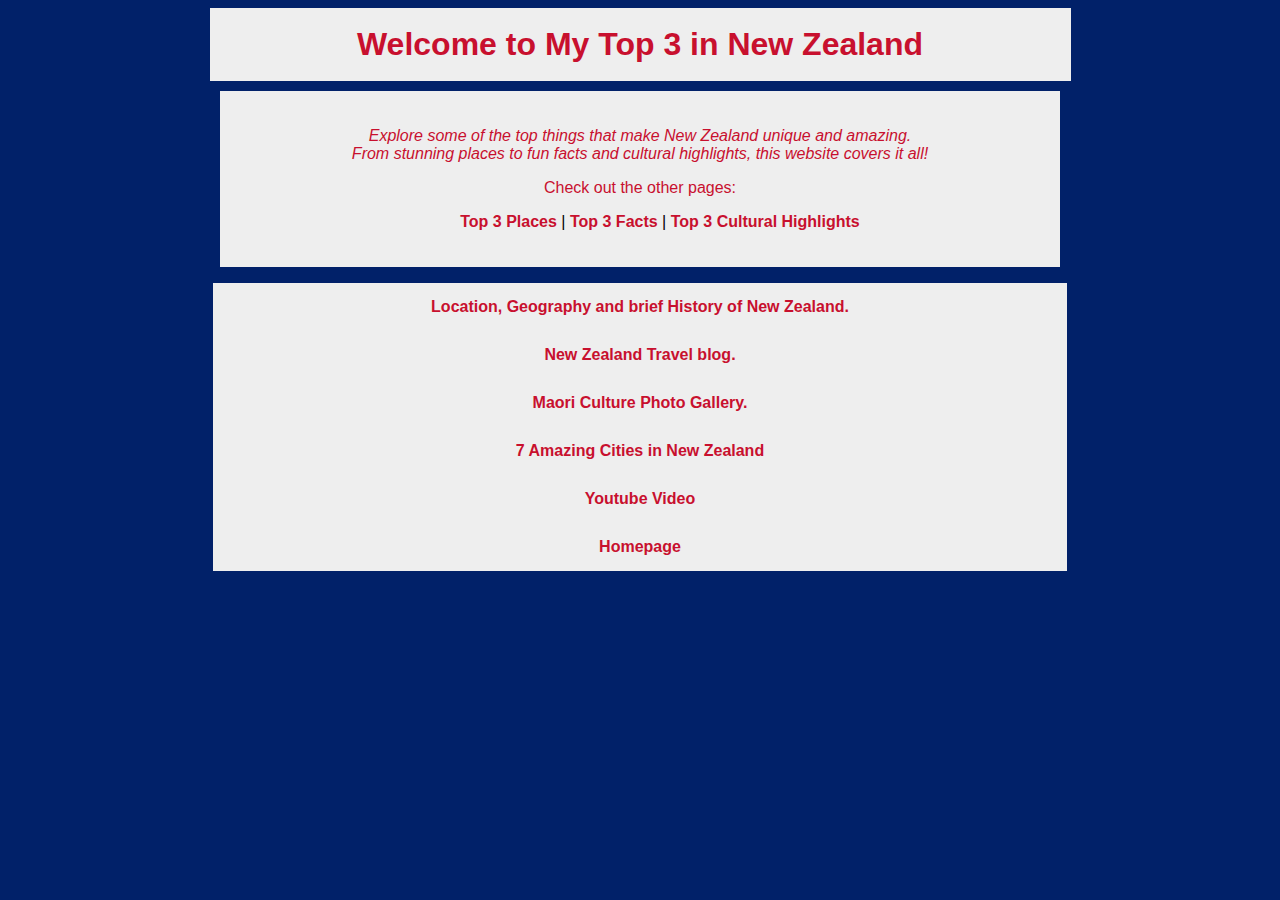
<file: index5.html>
<!DOCTYPE html>
<html lang="en">
<head>
    <meta charset="UTF-8">
    <meta name="viewport" content="width=device-width, initial-scale=1.0">
    <title>Top 3 in New Zealand.</title>
    <link rel="stylesheet" href="style5.css">
</head>
<body>
    <div class="Main">
        <h1><a href="https://www.youtube.com/shorts/SXHMnicI6Pg" target="_blank">Welcome to My Top 3 in New Zealand</a></h1> 
    </div>
    <div class="content">    
        <p><span>Explore some of the top things that make New Zealand unique and amazing. <br>
        From stunning places to fun facts and cultural highlights, this website covers it all!</span></p>

        <p>Check out the other pages:</p>
        <ul>
            <li><a href="places.html">Top 3 Places</a> |</li>
            <li><a href="facts.html">Top 3 Facts</a> |</li>
            <li><a href="culture.html">Top 3 Cultural Highlights</a></li>
        </ul>
    </div>
    <nav class="navbar">
        <ul>
            <li><a href="index1.html">Location, Geography and brief History of New Zealand.</a></li>
            <li><a href="index2.html">New Zealand Travel blog.</a></li>
            <li><a href="index3.html">Maori Culture Photo Gallery.</a></li>
            <li><a href="index4.html">7 Amazing Cities in New Zealand</a></li>
            <li><a href="https://www.youtube.com/watch?v=euajebvgb0Q" target="_blank">Youtube Video</a></li>
            <li><a href="index.html">Homepage</a></li>
        </ul>
    </nav> 
</body>
</html>
</file>
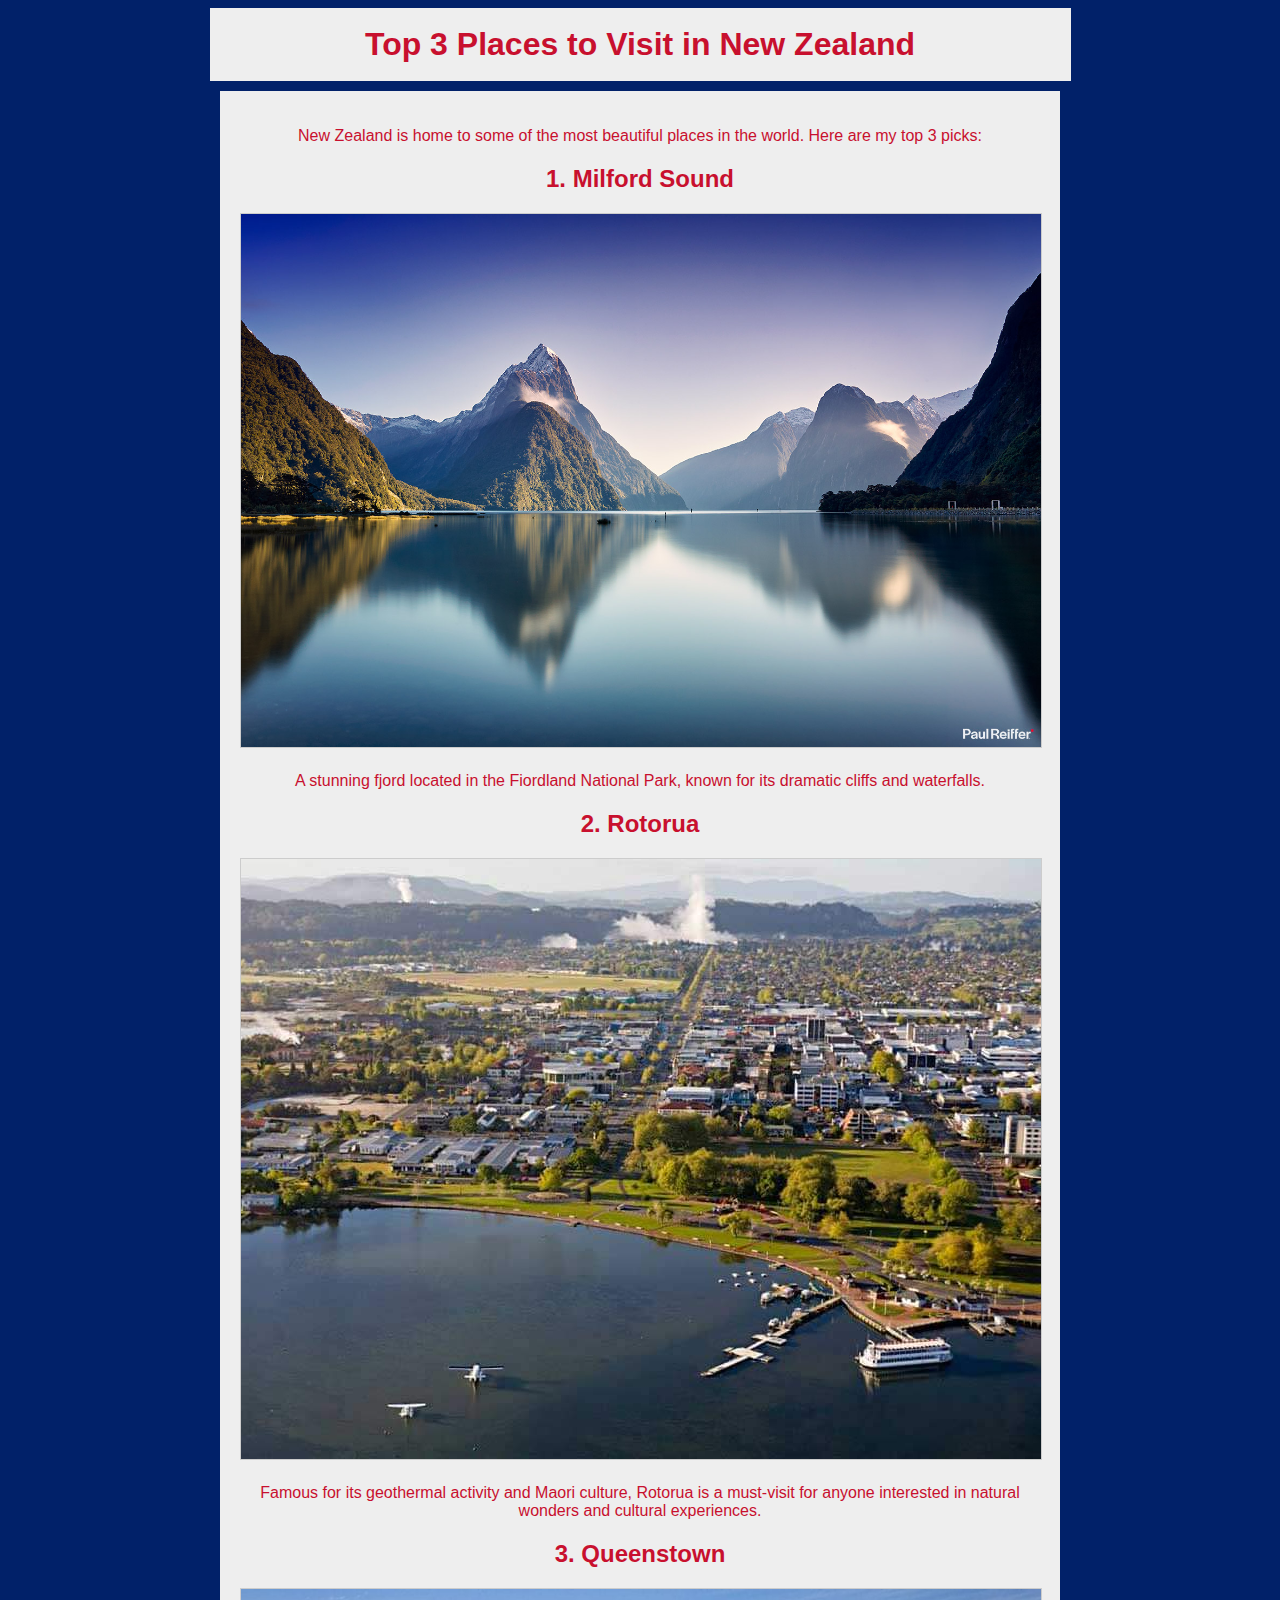
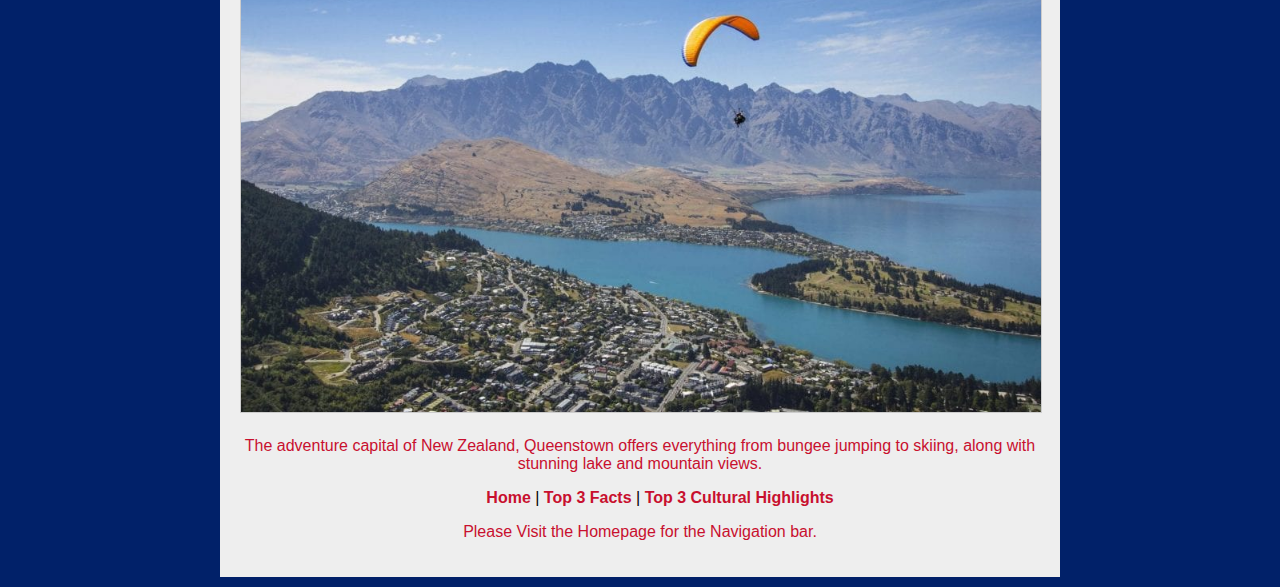
<file: places.html>
<!DOCTYPE html>
<html lang="en">
<head>
    <meta charset="UTF-8">
    <meta name="viewport" content="width=device-width, initial-scale=1.0">
    <title>Top 3 Places to Visit in New Zealand</title>
    <link rel="stylesheet" href="style5.css">
</head>
<body>
    <div class="Main">
        <h1><a href="https://www.youtube.com/shorts/SXHMnicI6Pg" target="_blank">Top 3 Places to Visit in New Zealand</a></h1>
    </div>
    <div class="content">
        <p>New Zealand is home to some of the most beautiful places in the world. Here are my top 3 picks:</p>
        <h2>1. Milford Sound</h2>
            <div class="image-container">
                <a href="https://www.google.com/search?q=milford+sound&rlz=1C1CHZN_enLK1106LK1106&oq=milford+so&gs_lcrp=[base64]&sourceid=chrome&ie=UTF-8&safe=active&ssui=on" target="_blank">
                <img src="11.png" alt="Image of Milford sound." height= "400px">
                </a>
            </div>
            <p>A stunning fjord located in the Fiordland National Park, known for its dramatic cliffs and waterfalls.</p>
        <h2>2. Rotorua</h2>
            <div class="image-container">
                <a href="https://www.google.com/search?gs_ssp=eJzj4tTP1TcwLK8wNzFg9GIvyi_JLypNBAA7CQYo&q=rotorua&rlz=1C1CHZN_enLK1106LK1106&oq=roto&gs_lcrp=[base64]&sourceid=chrome&ie=UTF-8" target="_blank">
                <img src="rotorua.jpg" alt="Image of Rotorua." height= "400px">
                </a>
            </div>
            <p>Famous for its geothermal activity and Maori culture, Rotorua is a must-visit for anyone interested in natural wonders and cultural experiences.</p>
        <h2>3. Queenstown</h2>
            <div class="image-container">
                <a href="https://www.google.com/search?gs_ssp=eJzj4tTP1TcwNE9OMzdg9OIqLE1NzSsuyS_PAwBNGwdV&q=queenstown&rlz=1C1CHZN_enLK1106LK1106&oq=que&gs_lcrp=[base64]&sourceid=chrome&ie=UTF-8" target="_blank">
                <img src="queenstown.jpg" alt="Image of Queenstown." height= "400px">
                </a>
            </div>
            <p>The adventure capital of New Zealand, Queenstown offers everything from bungee jumping to skiing, along with stunning lake and mountain views.</p>
        <ul>
            <li><a href="index5.html">Home</a> |</li>
            <li><a href="facts.html">Top 3 Facts</a> |</li>
            <li><a href="culture.html">Top 3 Cultural Highlights</a></li>
        </ul>
            <p>Please Visit the Homepage for the Navigation bar.</p>
    </div>

</body>
</html>
</file>
<file: style.css>
body {
    background-color: #012169;
    font-family: Arial, sans-serif;
}

.Main {
    background-color: #eee;
    padding: 18px;
    text-align: center;
    margin: 0 auto;
    max-width: 825px;
}

.Main h1 {
    margin: 0;
}

.Main a {
    text-decoration: none;
    color:#C8102E;
}

.Main a:hover {
    color: #012169;
}

.Main h2 {
    color: #C8102E;
}

.content {
    background-color: #EEEEEE;
    padding: 20px;
    margin: 10px auto;
    max-width: 800px;
}

.content span a {
    color: #C8102E;
    text-decoration: none;
    display: block;
    text-align: center;
}

.content span a:hover {
    color: #012169;
}

.content p {
    text-align: center;
}

.content span p {
    text-align: center;
    font-weight: bold;
}

.content h5 {
    text-align: end;
    font-weight: 100;
    font-style: italic;
}

.content a span {
    color: blue;
}

.image-container {
    text-align: center;
    margin: 20px 0;
}


.image-container img {
    max-width: 100%;
    height: auto;
    border: 1px solid #ccc;
}

.navbar ul{
    list-style-type: none;
    background-color: #EEEEEE;
    padding: 0px;
    margin-right : 205px;
    margin-left: 205px;

}

.navbar a{
    color: #C8102E;
    text-decoration: none;
    font-weight: bold;
    margin: 0px;
    padding: 15px;
    display: block;
    text-align: center;
}

.navbar a:hover {
    background-color:#012169;
    color: #eee;
}
</file>
<file: style5.css>
body {
    background-color: #012169;
    font-family: Arial, sans-serif;
}

.Main {
    background-color: #eee;
    padding: 18px;
    text-align: center;
    margin: 0 auto;
    max-width: 825px;
}

.Main h1 {
    margin: 0;
    color: #C8102E;
}

.Main a {
    text-decoration: none;
    color:#C8102E;
}

.Main a:hover {
    color: #012169;
}

.content {
    background-color: #EEEEEE;
    padding: 20px;
    margin: 10px auto;
    max-width: 800px;
}

.content p {
    text-align: center;
    color: #C8102E;
}

.content p span{
    text-align: center;
    color: #C8102E;
    font-style: italic;
}

.content h2 {
    color: #C8102E;
    text-align: center;
}

.content h5 {
    text-align: end;
    font-weight: 100;
    font-style: italic;
}

.content ul {
    list-style-type: none;
    text-align: center;
}

.content li {
    display: inline;
}

.content a {
    text-decoration: none;
    color: #C8102E;
    font-weight: bold;
}

.content a:hover{
    color:#012169;
    font-weight: bold;
}

.image-container {
    text-align: center;
    margin: 20px 0;
}

.image-container img {
    max-width: 100%;
    height: auto;
    border: 1px solid #ccc;
}

.navbar ul{
    list-style-type: none;
    background-color: #EEEEEE;
    padding: 0px;
    margin-right : 205px;
    margin-left: 205px;

}

.navbar a{
    color: #C8102E;
    text-decoration: none;
    font-weight: bold;
    margin: 0px;
    padding: 15px;
    display: block;
    text-align: center;
}

.navbar a:hover {
    background-color:#012169;
    color: #eee;
}
</file>
<file: style2.css>
body {
    background-color: #012169;
    font-family: Arial, sans-serif;
}

.Main {
    background-color: #eee;
    padding: 18px;
    text-align: center;
    margin: 0 auto;
    max-width: 825px;
}

.Main h1 {
    margin: 0;
    color:#C8102E;
}

.Main h2 {
    color:#C8102E;
}

.Main a:hover {
    color: #012169;
}

.Main a {
    text-decoration: none;
    color:#C8102E;
}

.Main h2 span {
    font-weight: bold;
    color: #C8102E;
}

.content {
    background-color: #EEEEEE;
    padding: 20px;
    margin: 10px auto;
    max-width: 800px;
}

.content h1{
    text-align: center;
    color:#C8102E;
}

.content h2{
    color:#C8102E;
}

.content p{
    text-align: center;
}

.content span p{
    text-align: center;
    font-weight: bold;
}

.image-container {
    text-align: center;
    margin: 20px 0;
}


.image-container img {
    max-width: 100%;
    height: auto;
    border: 1px solid #ccc;
}

.navbar ul{
    list-style-type: none;
    background-color: #EEEEEE;
    padding: 0px;
    margin-right : 205px;
    margin-left: 205px;

}

.navbar a{
    color: #C8102E;
    text-decoration: none;
    font-weight: bold;
    margin: 0px;
    padding: 15px;
    display: block;
    text-align: center;
}

.navbar a:hover {
    background-color:#012169;
    color: #eee;
}

.footer {
    background-color: #00ADB5;
    padding: 10px;
    margin: 10px auto 0;
    text-align: center;
    max-width: 800px;
}


.footer p {
    margin: 0;
}


.footer a {
    color: blue;
    text-decoration: none;
}

.footer a:hover {
    color: yellow;
    text-decoration: underline;
}
</file>
<file: style3.css>
body {
    font-family: Arial, sans-serif;
    margin: 0;
    padding: 0; 
    background-color:#012169; 
}
  
.header {
    text-align: center; 
    margin: 1% 15%; 
    background-color: #eee; 
    color: #C8102E;
    padding: 15px;
    border: 5px solid #C8102E; 
    border-radius: 8px; 
}
    
.header h1 a {
    font-size: 35px;
    margin: 0;  
}

.header h1 a:hover {
  color: #012169;
  text-decoration: none;
  
}
  
.gallery-container {
    display: flex;  
    flex-wrap: wrap; 
    gap: 12px;  
    justify-content: center; 
}
   
.gallery {
    margin: 5px;  
    border: 5px solid #ccc; 
    width: 700px;
      
}  
 
.gallery:hover {
    border: 6px solid #C8102E; 
}  
   
.gallery img {
    width: 100%; 
    height: 350px;  
    object-fit: cover;
}  
  
.desc {
    padding: 15px;
    text-align: center;
    color: #C8102E;
    background-color: #eee;
    font-style: italic;
    font-size: 20px;
}

.content {
    background-color: #EEEEEE;
    padding: 20px;
    margin: 10px auto;
    width: 175px;
}

.content li {
  text-align: center;
  list-style-type: none;
  color: #C8102E;
  font-weight: bold;
}

a {
  color: #C8102E;
  text-decoration: none;
  font-weight: bold;
  margin-right: 10px;
}

a:hover {
  text-decoration: underline;
}

.navbar ul{
  list-style-type: none;
  background-color: #EEEEEE;
  padding: 0px;
  margin-right : 205px;
  margin-left: 205px;

}

.navbar a{
  color: #C8102E;
  text-decoration: none;
  font-weight: bold;
  margin: 0px;
  padding: 15px;
  display: block;
  text-align: center;
}

.navbar a:hover {
  background-color:#012169;
  color: #eee;
}
</file>
<file: style4.css>
body {
    font-family: Arial, sans-serif;
    margin: 0;
    padding: 0; 
    background-color:#012169; 
}
  
.header {
    text-align: center; 
    margin: 1% 15%; 
    background-color: #eee; 
    color: #C8102E;
    padding: 15px;
    border: 5px solid #C8102E; 
    border-radius: 8px; 
}
    
.header h1 a {
    font-size: 35px;
    margin: 0;  
}

.header h1 a:hover {
  color:#012169;
  text-decoration: none;
}
  
.gallery-container {
    display: flex;  
    flex-wrap: wrap; 
    gap: 12px;  
    justify-content: center; 
}
   
.gallery {
    margin: 5px;  
    border: 5px solid #ccc; 
    width: 700px;
      
}  
 
.gallery:hover {
    border: 6px solid #C8102E; 
}  
   
.gallery img {
    width: 100%; 
    height: 350px;  
    object-fit: cover;
}  
  
.desc {
    padding: 15px;
    text-align: center;
    color: #C8102E;
    background-color: #eee;
    font-style: italic;
    font-size: 20px;
}

.content {
    background-color: #EEEEEE;
    padding: 20px;
    margin: 10px auto;
    width: 175px;
}

.content li {
  text-align: center;
  list-style-type: none;
  color: #C8102E;
  font-weight: bold;
}

a {
  color: #C8102E;
  text-decoration: none;
  font-weight: bold;
  margin-right: 10px;
}

a:hover {
  text-decoration: underline;
}

.navbar ul{
  list-style-type: none;
  background-color: #EEEEEE;
  padding: 0px;
  margin-right : 205px;
  margin-left: 205px;

}

.navbar a{
  color: #C8102E;
  text-decoration: none;
  font-weight: bold;
  margin: 0px;
  padding: 15px;
  display: block;
  text-align: center;
}

.navbar a:hover {
  background-color:#012169;
  color: #eee;
}
</file>
